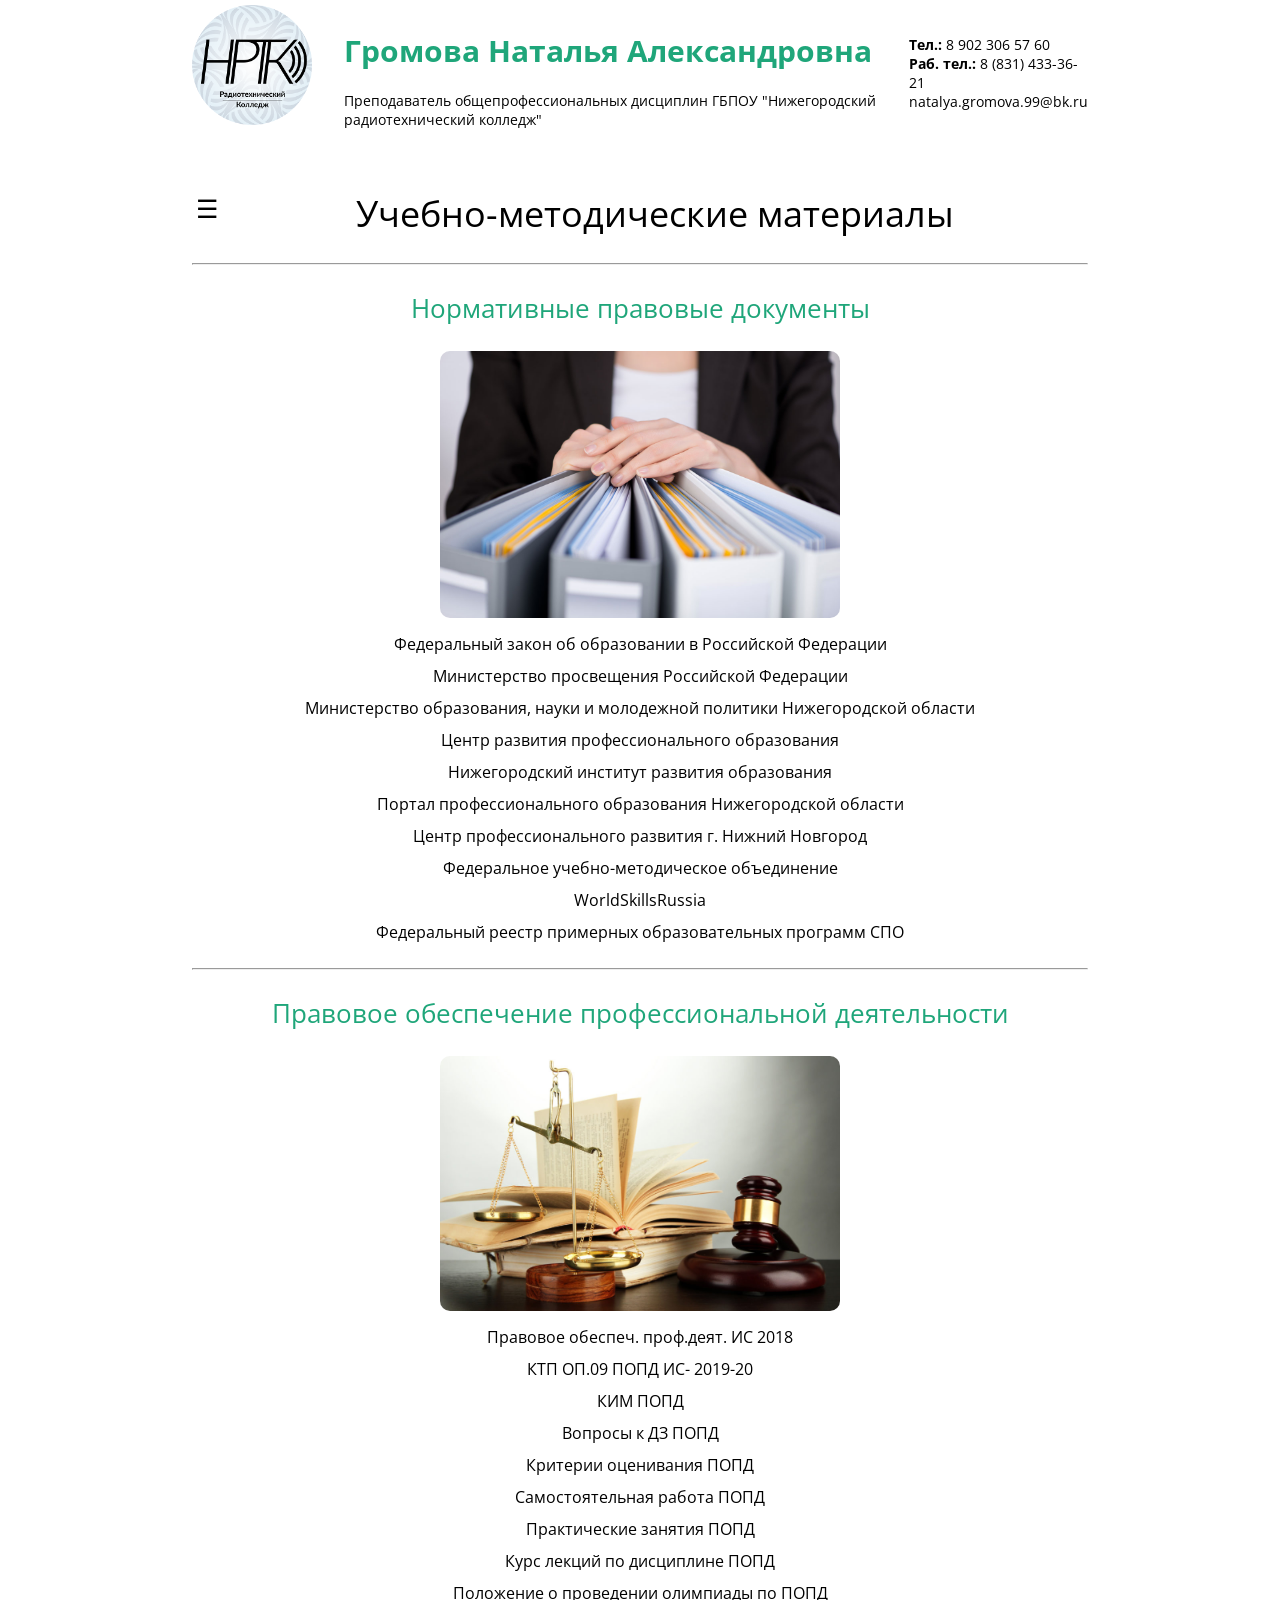
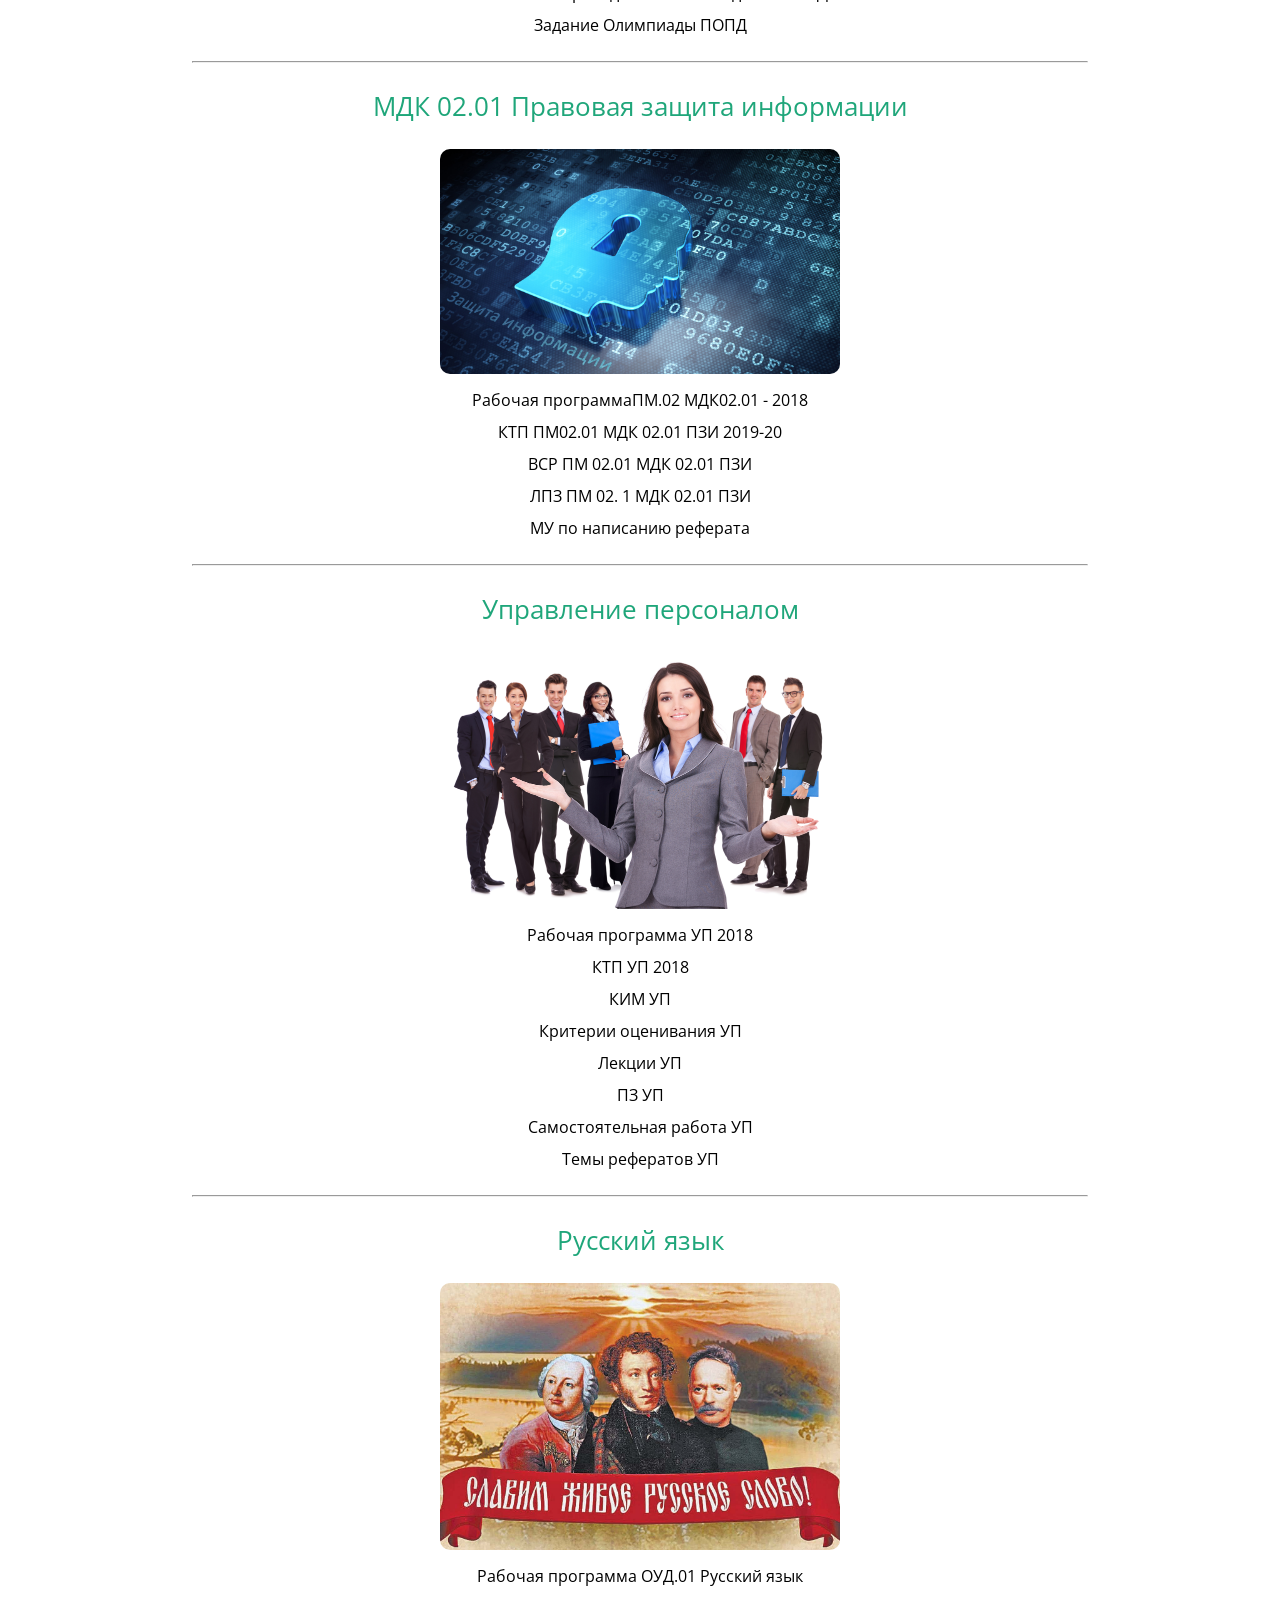
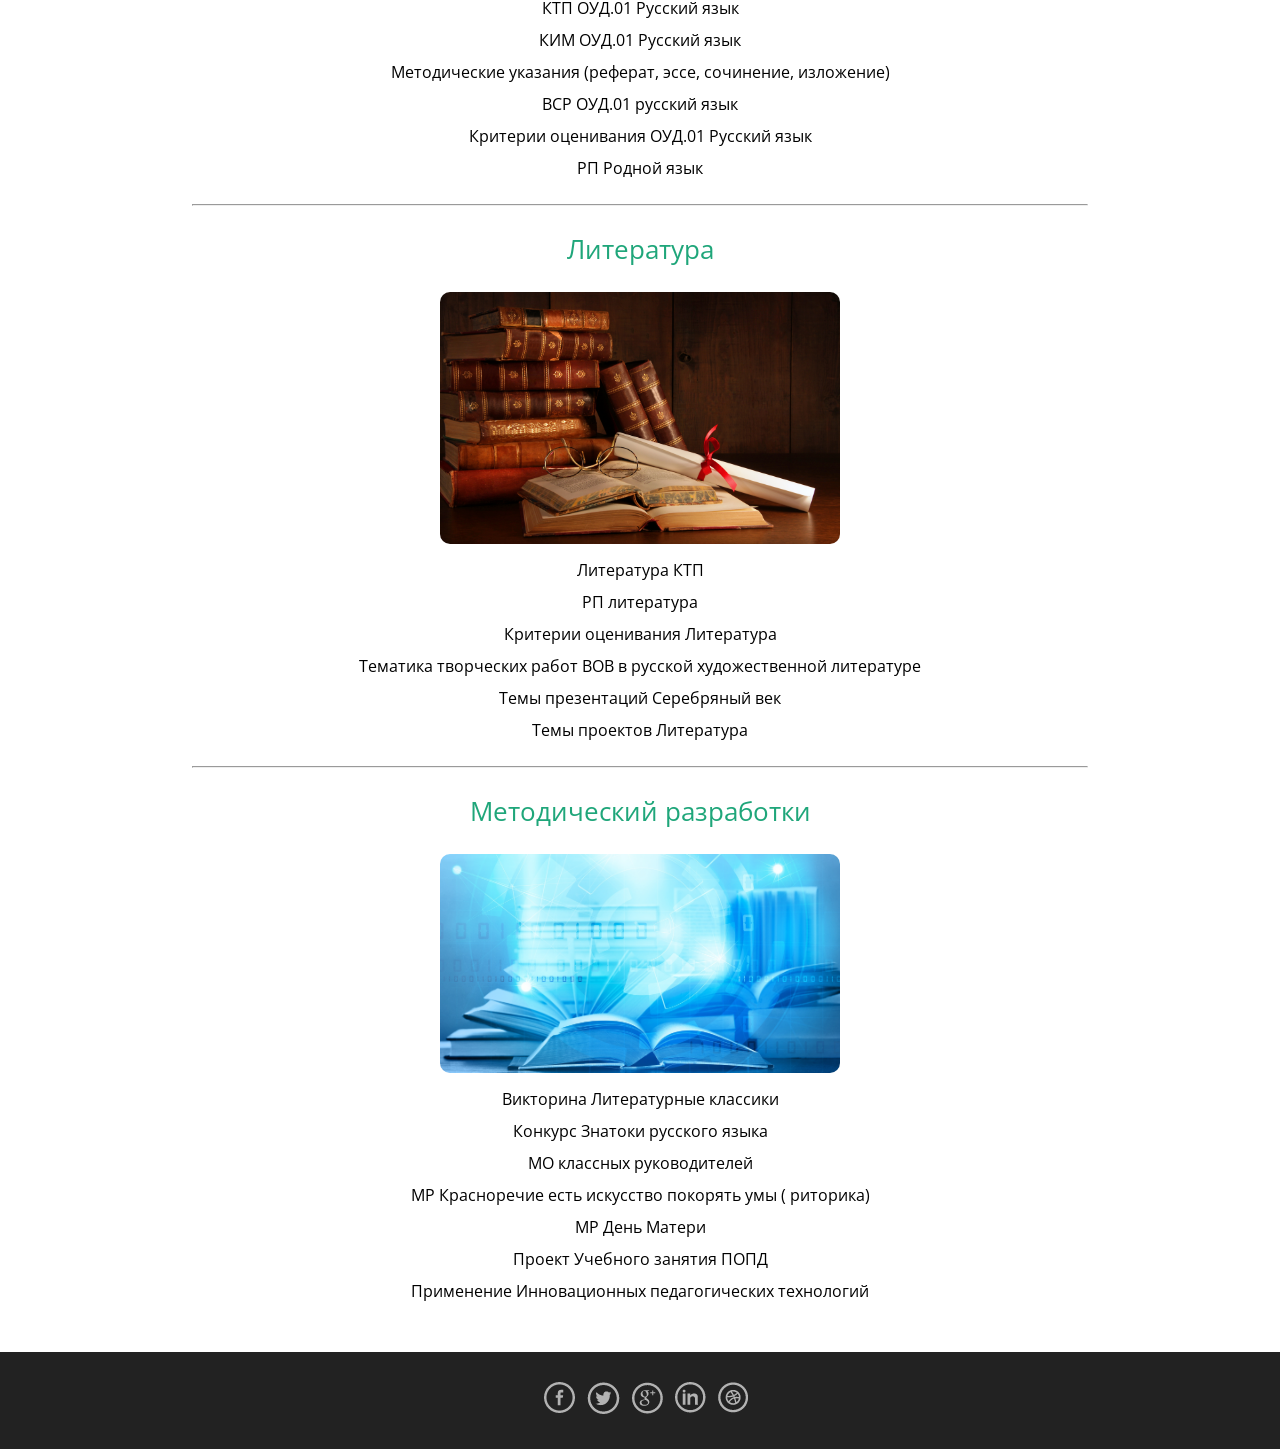
<file: index2.html>
<!DOCTYPE html>
<html>
<head>
	<meta charset="utf-8">
	<meta http-equiv="X-UA-Compatible" content="IE=edge">
    <meta name="viewport" content="width=device-width, initial-scale=1">
	<link rel="stylesheet" type="text/css" href="css/style2.css">
	<title>Громова Наталья Александровна</title>
	<link rel="icon" href="img/favicon.png">
	<link href="https://fonts.googleapis.com/css?family=Open+Sans&display=swap" rel="stylesheet">
</head>
<body>
	<header>
		<div class="logo">
			<a href="https://nntc.nnov.ru/"><img src="img/logo.png"></a>
		</div>
		<div class="person">
			<p class="name">Громова Наталья Александровна</p>
			<p class="name_info">Преподаватель общепрофессиональных дисциплин
			ГБПОУ "Нижегородский радиотехнический колледж"</p>
		</div>
		<div class="contacts">
			<p><span>Тел.:</span> 8 902 306 57 60</p>
			<p><span>Раб. тел.:</span> 8 (831) 433-36-21</p>
			<p>natalya.gromova.99@bk.ru</p>
		</div>
	</header>

	<nav>
		<div class="topnav" id="myTopnav" align="center">
			<a href="index.html">Главная</a>
			<a href="index2.html">Учебно-методические материалы</a>
			<a href="index3.html">Предметно-цикловая комиссия</a>
			<a href="index4.html">Грамоты и достижения</a>
			<a href="index5.html">Повышение квалификации</a>
			<a href="index6.html">Воспитательная работа</a>
			<a href="index7.html">Задать вопрос</a>
			<a href="#" id="menu" class="icon">&#9776;</a>
		</div>
	</nav>

	<div class="documents">
		<h1>Учебно-методические материалы</h1>
		<hr class="hr">
		<h2>Нормативные правовые документы</h2>
		<div class="img"><img src="img/books.jpg"></div>
		<div class="container">
			<a href="https://minobr.government-nnov.ru/?id=16150" target="_blank">Федеральный закон об образовании в Российской Федерации</a>
			<a href="https://edu.gov.ru/" target="_blank">Министерство просвещения Российской Федерации</a>
			<a href="https://minobr.government-nnov.ru/" target="_blank">Министерство образования, науки и молодежной политики Нижегородской области</a>
			<a href="https://www.crpo-mpu.com/" target="_blank">Центр развития профессионального образования</a>
			<a href="http://www.niro.nnov.ru/" target="_blank">Нижегородский институт развития образования</a>
			<a href="http://xn----7sbacgtlk8bdabdz.xn--p1ai/" target="_blank">Портал профессионального образования Нижегородской области</a>
			<a href="http://profes-nn.ru/" target="_blank">Центр профессионального развития г. Нижний Новгород</a>
			<a href="http://webcache.googleusercontent.com/search?q=cache:https://mck-ktits.ru/uchebnyy-centr107" target="_blank">Федеральное учебно-методическое объединение</a>
			<a href="https://worldskills.ru/" target="_blank">WorldSkillsRussia</a>
			<a href="http://reestrspo.ru/" target="_blank">Федеральный реестр примерных образовательных программ СПО</a>
		</div><hr>

		<h2>Правовое обеспечение профессиональной деятельности</h2>
		<div class="img"><img src="img/4.jpg"></div>
		<div class="container">
			<a href="resourses/Правовое обеспеч. проф.деят. ИС 2018.pdf" target="_blank">Правовое обеспеч. проф.деят. ИС 2018</a>
			<a href="resourses/КТП ОП.09 ПОПД ИС- 2019-20.pdf" target="_blank">КТП ОП.09 ПОПД ИС- 2019-20</a>
			<a href="resourses/КИМ ПОПД.pdf" target="_blank">КИМ ПОПД</a>
			<a href="resourses/Вопросы к ДЗ ПОПД.pdf" target="_blank">Вопросы к ДЗ ПОПД</a>
			<a href="resourses/Критерии оценивания ПОПД.pdf" target="_blank">Критерии оценивания ПОПД</a>
			<a href="resourses/Самостоятельная работа ПОПД.pdf" target="_blank">Самостоятельная работа ПОПД</a>
			<a href="resourses/Практические занятия ПОПД.pdf" target="_blank">Практические занятия ПОПД</a>
			<a href="resourses/Курс лекций по дисциплине ПОПД.pdf" target="_blank">Курс лекций по дисциплине ПОПД</a>
			<a href="resourses/Положение о проведении олимпиады по ПОПД.pdf" target="_blank">Положение о проведении олимпиады по ПОПД</a>
			<a href="resourses/Задание Олимпиады ПОПД.pdf" target="_blank">Задание Олимпиады ПОПД</a>
		</div><hr>

		<h2>МДК 02.01 Правовая защита информации</h2>
		<div class="img"><img src="img/5.jpg"></div>
		<div class="container3">
			<a href="resourses/Рабочая программаПМ.02 МДК02.01 - 2018.pdf" target="_blank">Рабочая программаПМ.02 МДК02.01 - 2018</a>
			<a href="resourses/КТП ПМ02.01 МДК 02.01 ПЗИ 2019-20.pdf" target="_blank">КТП ПМ02.01 МДК 02.01 ПЗИ 2019-20</a>
			<a href="resourses/ВСР ПМ 02.01 МДК 02.01 ПЗИ.pdf" target="_blank">ВСР ПМ 02.01 МДК 02.01 ПЗИ</a>
			<a href="resourses/ЛПЗ ПМ 02. 1 МДК 02.01 ПЗИ.pdf" target="_blank">ЛПЗ ПМ 02. 1 МДК 02.01 ПЗИ</a>
			<a href="resourses/МУ по написанию реферата.pdf" target="_blank">МУ по написанию реферата</a>
		</div><hr>

		<h2>Управление персоналом</h2>
		<div class="img"><img src="img/6.jpg"></div>
		<div class="container4">
			<a href="resourses/Рабочая программа УП 2018.pdf" target="_blank">Рабочая программа УП 2018</a>
			<a href="resourses/КТП УП 2018.pdf" target="_blank">КТП УП 2018</a>
			<a href="resourses/КИМ  УП.pdf" target="_blank">КИМ  УП</a>
			<a href="resourses/Критерии оценивания УП.pdf" target="_blank">Критерии оценивания УП</a>
			<a href="resourses/Лекции  УП.pdf" target="_blank">Лекции  УП</a>
			<a href="resourses/ПЗ УП.pdf" target="_blank">ПЗ УП</a>
			<a href="resourses/Самостоятельная работа УП.pdf" target="_blank">Самостоятельная работа УП</a>
			<a href="resourses/Темы рефератов УП.pdf" target="_blank">Темы рефератов УП</a>
		</div><hr>

		<h2>Русский язык</h2>
		<div class="img"><img src="img/7.jpg"></div>
		<div class="container3">
			<a href="resourses/Рабочая программа ОУД.01 Русский язык.pdf" target="_blank">Рабочая программа ОУД.01 Русский язык</a>
			<a href="resourses/КТП  ОУД.01 Русский язык.pdf" target="_blank">КТП  ОУД.01 Русский язык</a>
			<a href="resourses/КИМ ОУД.01 Русский язык.pdf" target="_blank">КИМ ОУД.01 Русский язык</a>
			<a href="resourses/Методические указания (реферат, эссе, сочинение, изложение).pdf" target="_blank">Методические указания (реферат, эссе, сочинение, изложение)</a>
			<a href="resourses/ВСР ОУД.01 русский язык.pdf" target="_blank">ВСР ОУД.01 русский язык</a>
			<a href="resourses/Критерии оценивания ОУД.01 Русский язык.pdf" target="_blank">Критерии оценивания ОУД.01 Русский язык</a>
			<a href="resourses/РП Родной язык.pdf" target="_blank">РП Родной язык</a>
		</div><hr>

		<h2>Литература</h2>
		<div class="img"><img src="img/8.jpg"></div>
		<div class="container3">
			<a href="resourses/Литература  КТП.pdf" target="_blank">Литература  КТП</a>
			<a href="resourses/РП литература.pdf" target="_blank">РП литература</a>
			<a href="resourses/Критерии оценивания Литература.pdf" target="_blank">Критерии оценивания Литература</a>
			<a href="resourses/Тематика творческих работ ВОВ в  русской художественной литературе.pdf" target="_blank">Тематика творческих работ ВОВ в русской художественной литературе</a>
			<a href="resourses/Темы презентаций Серебряный век.pdf" target="_blank">Темы презентаций Серебряный век</a>
			<a href="resourses/Темы проектов Литература.pdf" target="_blank">Темы проектов Литература</a>
		</div><hr>

		<h2>Методический разработки</h2>
		<div class="img"><img src="img/9.jpg"></div>
		<div class="container">
			<a href="resourses/Викторина Литературные классики.pdf" target="_blank">Викторина Литературные классики</a>
			<a href="resourses/Конкурс Знатоки русского языка.pdf" target="_blank">Конкурс Знатоки русского языка</a>
			<a href="resourses/МО классных руководителей.pdf" target="_blank">МО классных руководителей</a>
			<a href="resourses/МР Красноречие есть искусство покорять умы ( риторика).pdf" target="_blank">МР Красноречие есть искусство покорять умы ( риторика)</a>
			<a href="resourses/МР День Матери.pdf" target="_blank">МР День Матери</a>
			<a href="resourses/Проект Учебного занятия ПОПД.pdf" target="_blank">Проект Учебного занятия ПОПД</a>
			<a href="resourses/Применение Инновационных педагогических технологий.pdf" target="_blank">Применение Инновационных педагогических технологий</a>
		</div>
	</div>

	<footer>
		<div class="wrapper">
			<div class="social">
				<a href="https://www.facebook.com/"><img src="img/facebook.png"></a>
				<a href="https://twitter.com/"><img src="img/twitter.png"></a>
				<a href="https://myaccount.google.com/?pli=1"><img src="img/google.png"></a>
				<a href="https://www.linkedin.cn/"><img src="img/linkedin.png"></a>
				<a href="https://dribbble.com/"><img src="img/dribbble.png"></a>
			</div>
		</div>
	</footer>

	<script src="https://code.jquery.com/jquery-3.4.1.min.js"></script>
	<script type="text/javascript" src="js/script.js"></script>
</body>
</html>
</file>
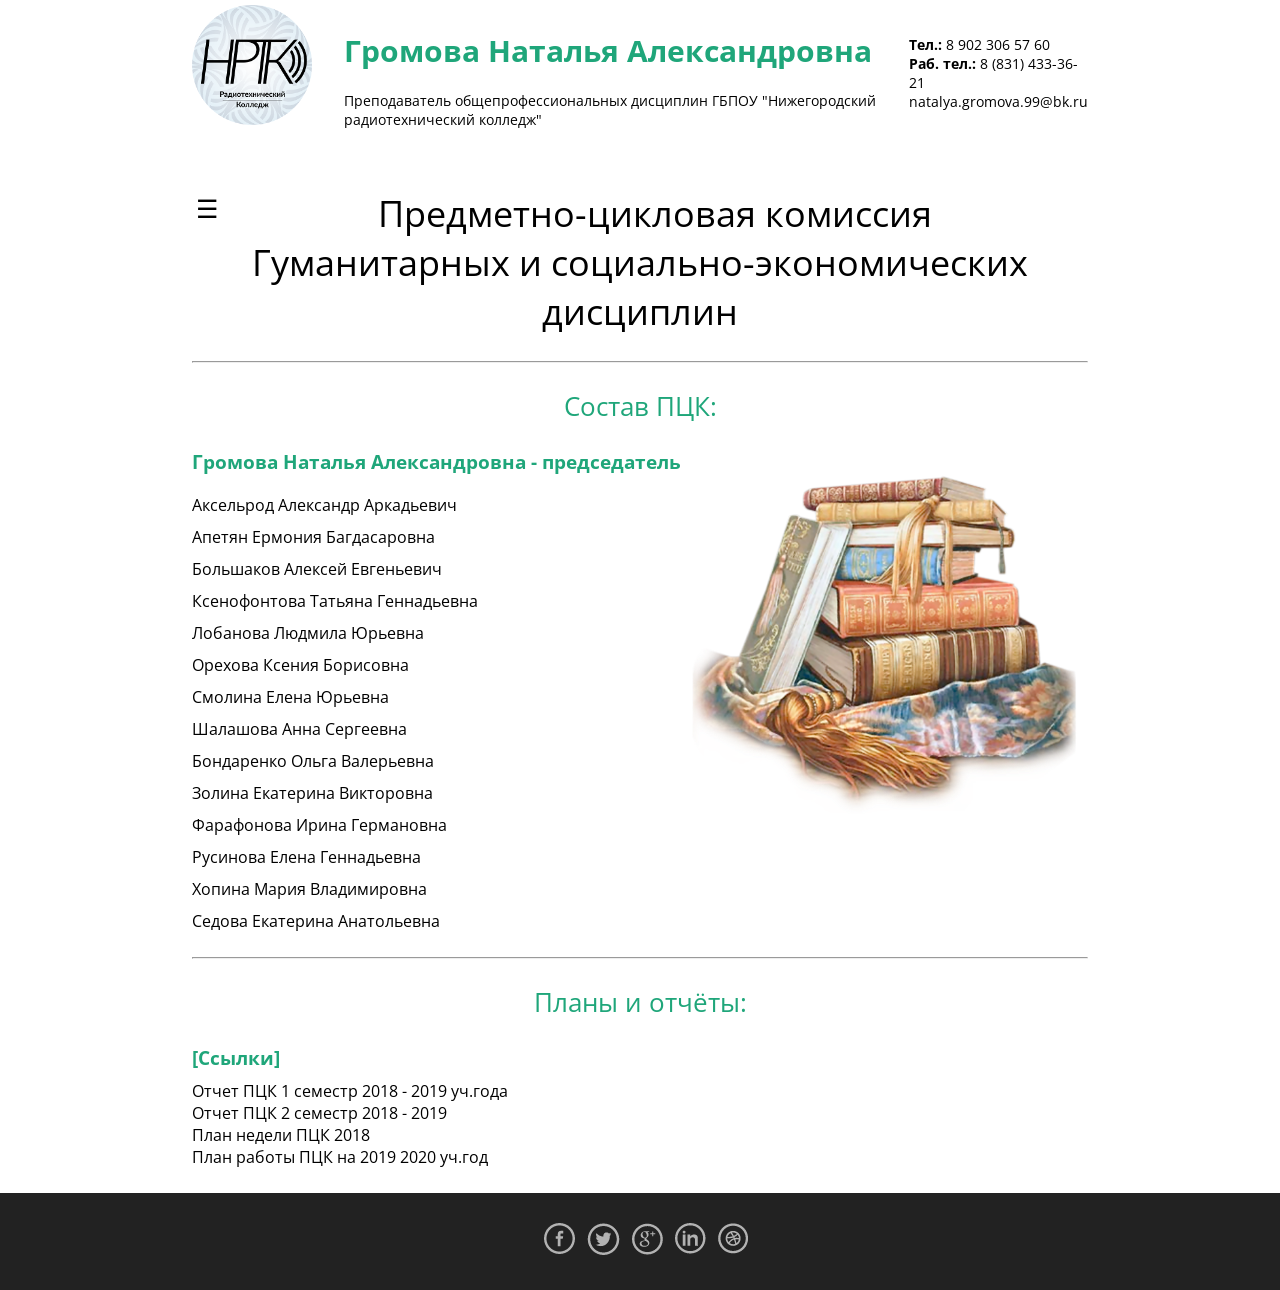
<file: index3.html>
<!DOCTYPE html>
<html>
<head>
	<meta charset="utf-8">
	<meta http-equiv="X-UA-Compatible" content="IE=edge">
    <meta name="viewport" content="width=device-width, initial-scale=1">
	<link rel="stylesheet" type="text/css" href="css/style3.css">
	<title>Громова Наталья Александровна</title>
	<link rel="icon" href="img/favicon.png">
	<link href="https://fonts.googleapis.com/css?family=Open+Sans&display=swap" rel="stylesheet">
</head>
<body>
	<header>
		<div class="logo">
			<a href="https://nntc.nnov.ru/"><img src="img/logo.png"></a>
		</div>
		<div class="person">
			<p class="name">Громова Наталья Александровна</p>
			<p class="name_info">Преподаватель общепрофессиональных дисциплин
			ГБПОУ "Нижегородский радиотехнический колледж"</p>
		</div>
		<div class="contacts">
			<p><span>Тел.:</span> 8 902 306 57 60</p>
			<p><span>Раб. тел.:</span> 8 (831) 433-36-21</p>
			<p>natalya.gromova.99@bk.ru</p>
		</div>
	</header>

	<nav>
		<div class="topnav" id="myTopnav" align="center">
			<a href="index.html">Главная</a>
			<a href="index2.html">Учебно-методические материалы</a>
			<a href="index3.html">Предметно-цикловая комиссия</a>
			<a href="index4.html">Грамоты и достижения</a>
			<a href="index5.html">Повышение квалификации</a>
			<a href="index6.html">Воспитательная работа</a>
			<a href="index7.html">Задать вопрос</a>
			<a href="#" id="menu" class="icon">&#9776;</a>
		</div>
	</nav>

	<div class="documents">
		<h1>Предметно-цикловая комиссия</h1>
		<h1>Гуманитарных и социально-экономических дисциплин</h1>
		<hr class="hr">
		<h2>Состав ПЦК:</h2>
		<div class="img"><img src="img/siences.png"></div>
		<div class="container">
			<h3>Громова Наталья Александровна - председатель</h3>
			<p>Аксельрод Александр Аркадьевич</p>
			<p>Апетян Ермония Багдасаровна</p>
			<p>Большаков Алексей Евгеньевич</p>
			<p>Ксенофонтова Татьяна Геннадьевна</p>
			<p>Лобанова Людмила Юрьевна</p>
			<p>Орехова Ксения Борисовна</p>
			<p>Смолина Елена Юрьевна</p>
			<p>Шалашова Анна Сергеевна</p>
			<p>Бондаренко Ольга Валерьевна</p>
			<p>Золина Екатерина Викторовна</p>
			<p>Фарафонова Ирина Германовна</p>
			<p>Русинова Елена Геннадьевна</p>
			<p>Хопина Мария Владимировна</p>
			<p>Седова Екатерина Анатольевна</p>
		</div>
		<hr>
		<h2>Планы и отчёты:</h2>
		<h3>[Ссылки]</h3>
		<div class="container2">
			<a href="resourses/Отчет ПЦК  1 семестр 2018 - 2019 уч.года.pdf" target="_blank" class="item">Отчет ПЦК  1 семестр 2018 - 2019 уч.года</a>	
			<a href="resourses/Отчет ПЦК  2 семестр 2018 - 2019.pdf" target="_blank" class="item">Отчет ПЦК  2 семестр 2018 - 2019</a>	
			<a href="resourses/План недели ПЦК 2018.pdf" target="_blank" class="item" >План недели ПЦК 2018</a>	
			<a href="resourses/План работы ПЦК на 2019 2020 уч.год.pdf" target="_blank" class="item">План работы ПЦК на 2019 2020 уч.год</a>
		</div>	
	</div>

	<footer>
		<div class="wrapper">
			<div class="social">
				<a href="https://www.facebook.com/"><img src="img/facebook.png"></a>
				<a href="https://twitter.com/"><img src="img/twitter.png"></a>
				<a href="https://myaccount.google.com/?pli=1"><img src="img/google.png"></a>
				<a href="https://www.linkedin.cn/"><img src="img/linkedin.png"></a>
				<a href="https://dribbble.com/"><img src="img/dribbble.png"></a>
			</div>
		</div>
	</footer>

	<script src="https://code.jquery.com/jquery-3.4.1.min.js"></script>
	<script type="text/javascript" src="js/script.js"></script>
</body>
</html>
</file>
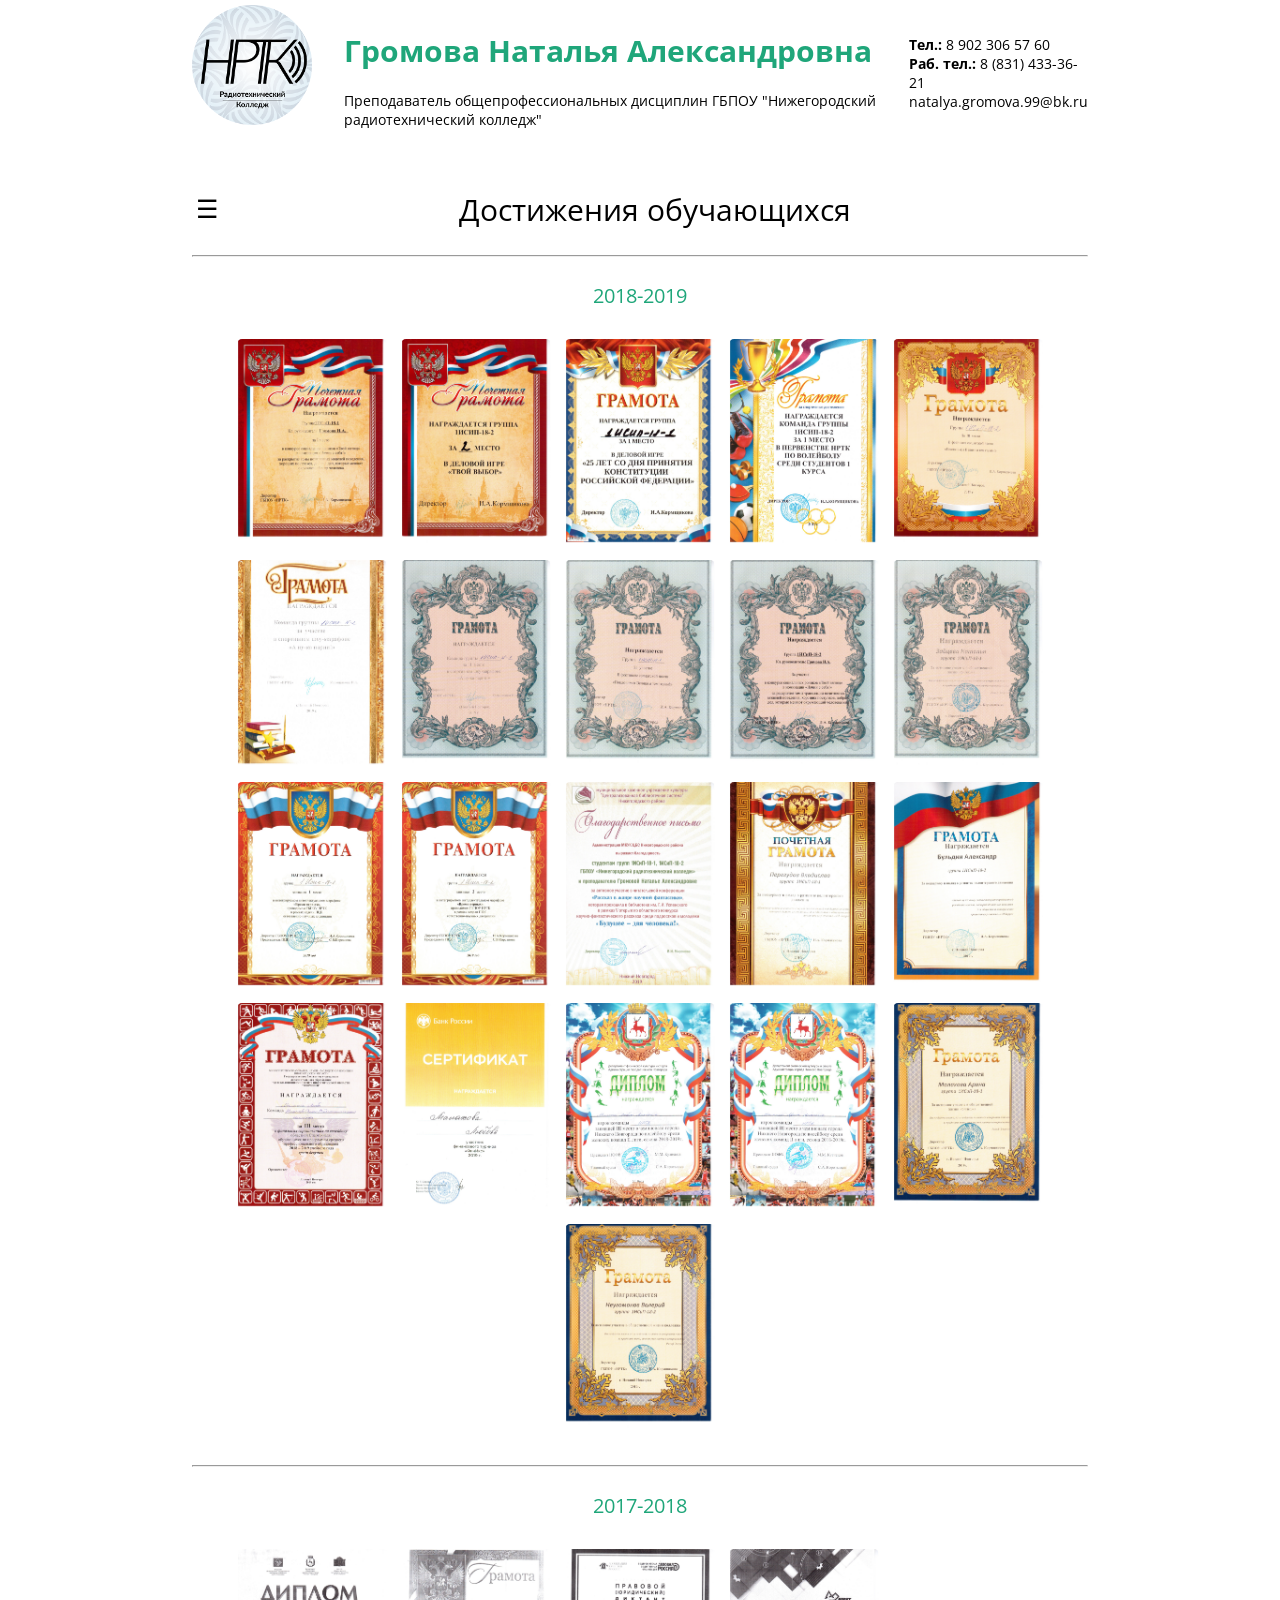
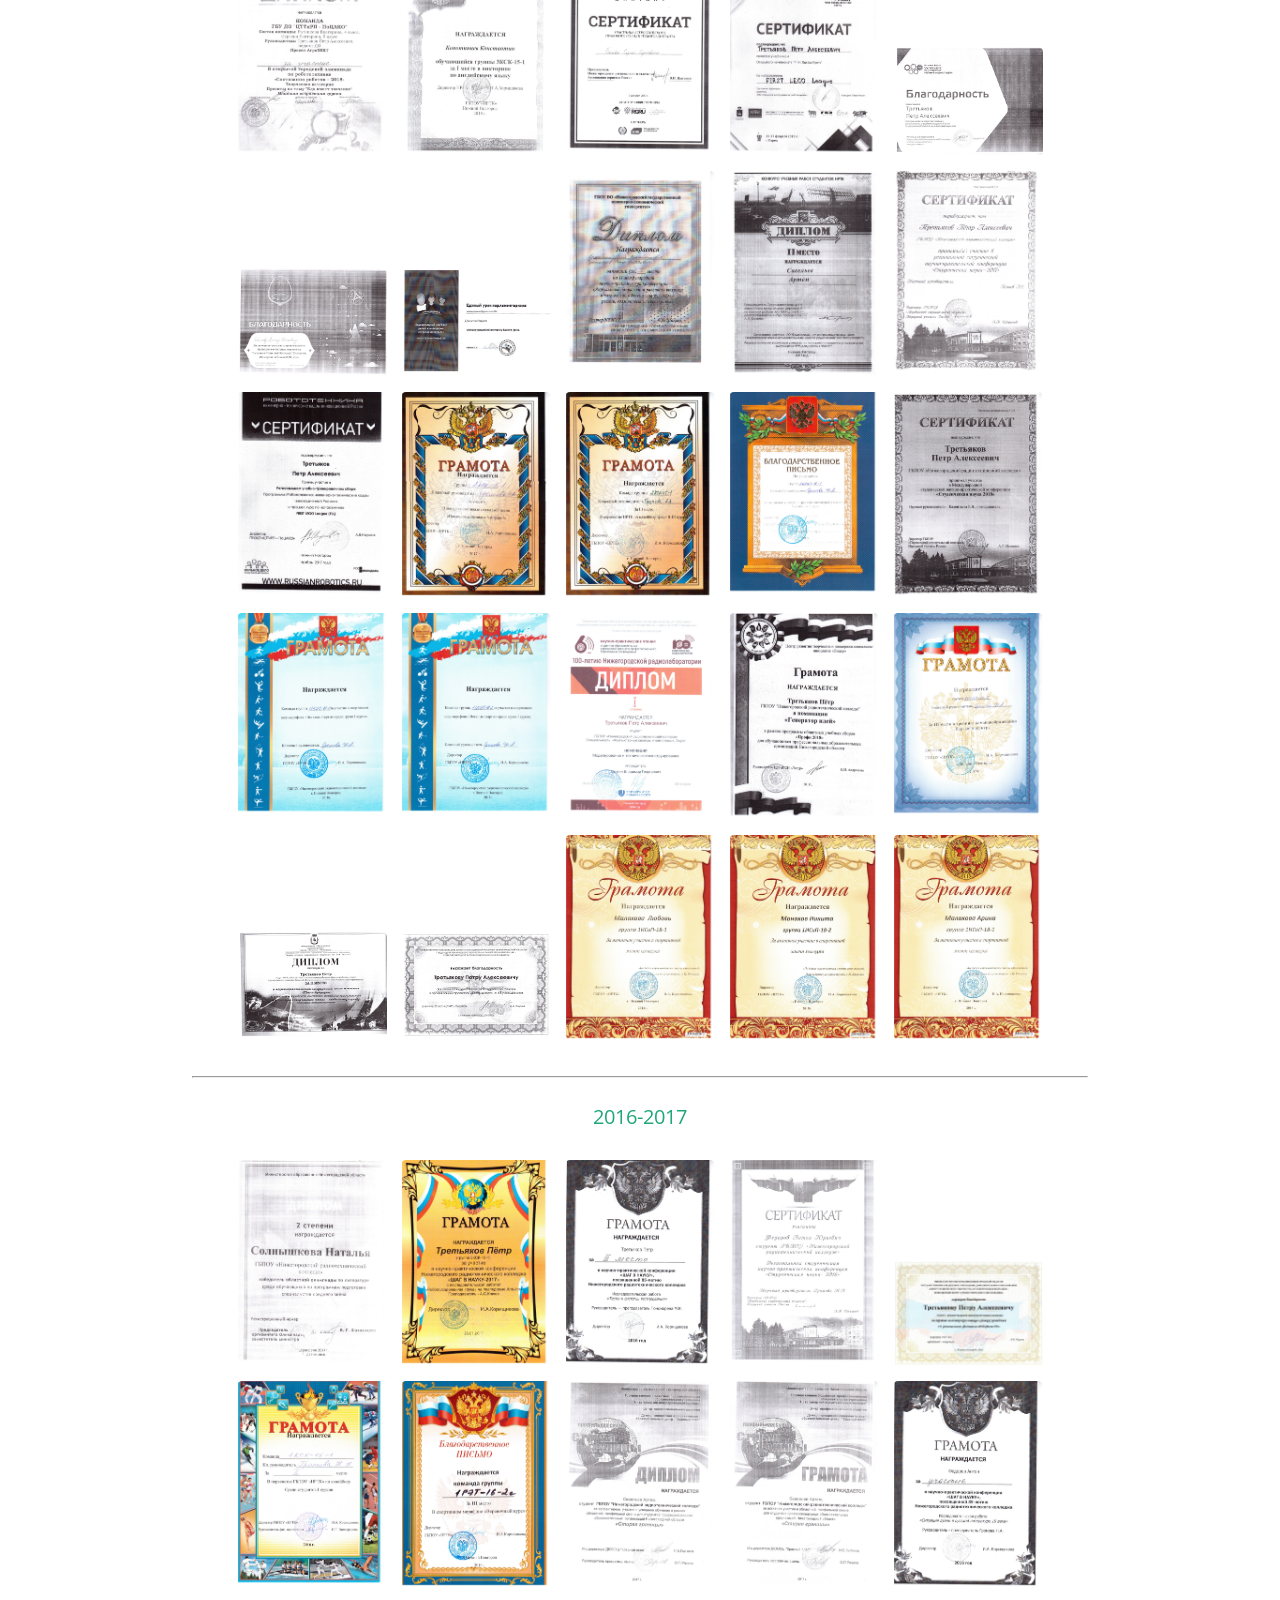
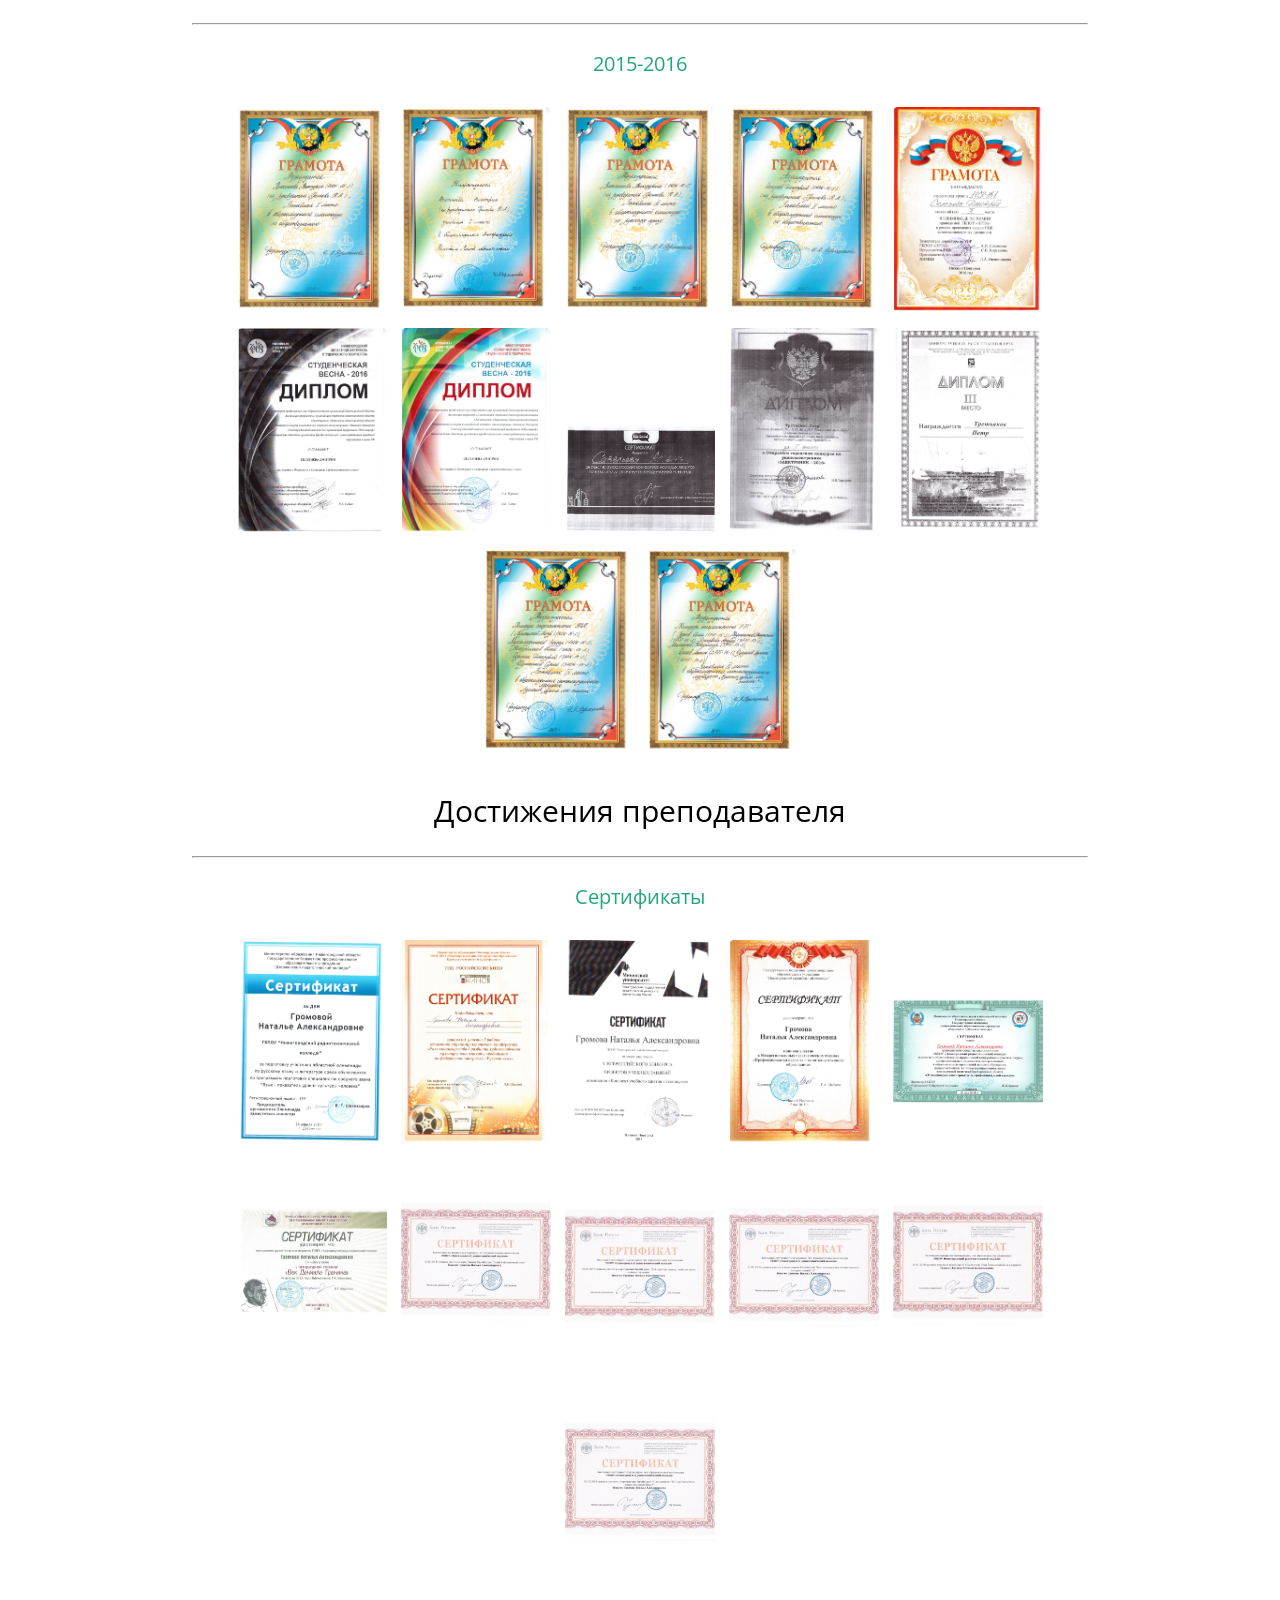
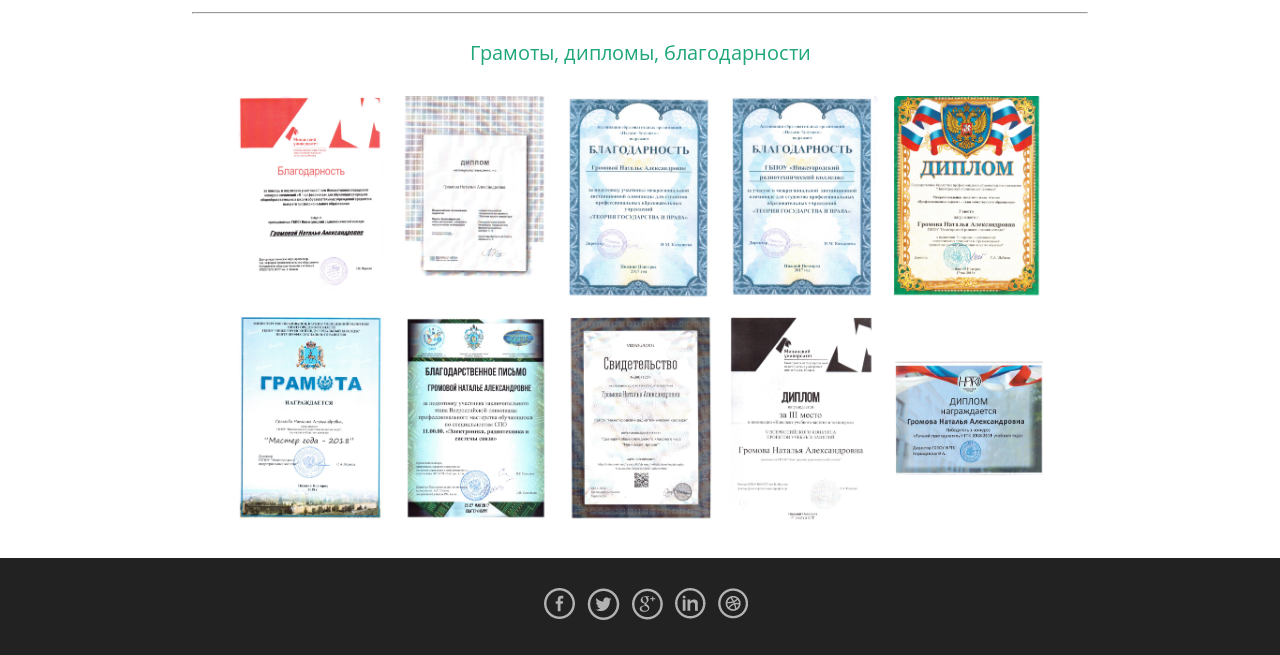
<file: index4.html>
<!DOCTYPE html>
<html>
<head>
	<meta charset="utf-8">
	<meta http-equiv="X-UA-Compatible" content="IE=edge">
    <meta name="viewport" content="width=device-width, initial-scale=1">
	<link rel="stylesheet" type="text/css" href="css/style4.css">
	<title>Громова Наталья Александровна</title>
	<link rel="icon" href="img/favicon.png">
	<link href="https://fonts.googleapis.com/css?family=Open+Sans&display=swap" rel="stylesheet">
</head>
<body>
	<header>
		<div class="logo">
			<a href="https://nntc.nnov.ru/"><img src="img/logo.png"></a>
		</div>
		<div class="person">
			<p class="name">Громова Наталья Александровна</p>
			<p class="name_info">Преподаватель общепрофессиональных дисциплин
			ГБПОУ "Нижегородский радиотехнический колледж"</p>
		</div>
		<div class="contacts">
			<p><span>Тел.:</span> 8 902 306 57 60</p>
			<p><span>Раб. тел.:</span> 8 (831) 433-36-21</p>
			<p>natalya.gromova.99@bk.ru</p>
		</div>
	</header>

	<nav>
		<div class="topnav" id="myTopnav" align="center">
			<a href="index.html">Главная</a>
			<a href="index2.html">Учебно-методические материалы</a>
			<a href="index3.html">Предметно-цикловая комиссия</a>
			<a href="index4.html">Грамоты и достижения</a>
			<a href="index5.html">Повышение квалификации</a>
			<a href="index6.html">Воспитательная работа</a>
			<a href="index7.html">Задать вопрос</a>
			<a href="#" id="menu" class="icon">&#9776;</a>
		</div>
	</nav>

	<div class="container_photo">
		<h1>Достижения обучающихся</h1>
		<hr>
		<div class="date">
			<h2>2018-2019</h2>
		</div>
		<div class="container">
			<a href="img/Грамоты учащихся/2018-2019_1.jpg" class="item"><img src="img/Грамоты учащихся/2018-2019_1.jpg"></a>
			<a href="img/Грамоты учащихся/2018-2019_2.jpg" class="item"><img src="img/Грамоты учащихся/2018-2019_2.jpg"></a>
			<a href="img/Грамоты учащихся/2018-2019_3.jpg" class="item"><img src="img/Грамоты учащихся/2018-2019_3.jpg"></a>
			<a href="img/Грамоты учащихся/2018-2019_4.jpg" class="item"><img src="img/Грамоты учащихся/2018-2019_4.jpg"></a>
			<a href="img/Грамоты учащихся/2018-2019_5.jpg" class="item"><img src="img/Грамоты учащихся/2018-2019_5.jpg"></a>
			<a href="img/Грамоты учащихся/2018-2019_6.jpg" class="item"><img src="img/Грамоты учащихся/2018-2019_6.jpg"></a>
			<a href="img/Грамоты учащихся/2018-2019_7.jpg" class="item"><img src="img/Грамоты учащихся/2018-2019_7.jpg"></a>
			<a href="img/Грамоты учащихся/2018-2019_8.jpg" class="item"><img src="img/Грамоты учащихся/2018-2019_8.jpg"></a>
			<a href="img/Грамоты учащихся/2018-2019_9.jpg" class="item"><img src="img/Грамоты учащихся/2018-2019_9.jpg"></a>
			<a href="img/Грамоты учащихся/2018-2019_10.jpg" class="item"><img src="img/Грамоты учащихся/2018-2019_10.jpg"></a>
			<a href="img/Грамоты учащихся/2018-2019_11.jpg" class="item"><img src="img/Грамоты учащихся/2018-2019_11.jpg"></a>
			<a href="img/Грамоты учащихся/2018-2019_12.jpg" class="item"><img src="img/Грамоты учащихся/2018-2019_12.jpg"></a>
			<a href="img/Грамоты учащихся/2018-2019_13.jpg" class="item"><img src="img/Грамоты учащихся/2018-2019_13.jpg"></a>
			<a href="img/Грамоты учащихся/2018-2019_14.jpg" class="item"><img src="img/Грамоты учащихся/2018-2019_14.jpg"></a>
			<a href="img/Грамоты учащихся/2018-2019_15.jpg" class="item"><img src="img/Грамоты учащихся/2018-2019_15.jpg"></a>
			<a href="img/Грамоты учащихся/2018-2019_16.jpg" class="item"><img src="img/Грамоты учащихся/2018-2019_16.jpg"></a>
			<a href="img/Грамоты учащихся/2018-2019_17.jpg" class="item"><img src="img/Грамоты учащихся/2018-2019_17.jpg"></a>
			<a href="img/Грамоты учащихся/2018-2019_18.jpg" class="item"><img src="img/Грамоты учащихся/2018-2019_18.jpg"></a>
			<a href="img/Грамоты учащихся/2018-2019_19.jpg" class="item"><img src="img/Грамоты учащихся/2018-2019_19.jpg"></a>
			<a href="img/Грамоты учащихся/2018-2019_20.jpg" class="item"><img src="img/Грамоты учащихся/2018-2019_20.jpg"></a>
			<a href="img/Грамоты учащихся/2018-2019_21.jpg" class="item"><img src="img/Грамоты учащихся/2018-2019_21.jpg"></a>
		</div>

		<hr>
		<div class="date">
			<h2>2017-2018</h2>
		</div>
		<div class="container">
			<a href="img/Грамоты учащихся/2017-2018_1.jpg" class="item"><img src="img/Грамоты учащихся/2017-2018_1.jpg"></a>
			<a href="img/Грамоты учащихся/2017-2018_2.jpg" class="item"><img src="img/Грамоты учащихся/2017-2018_2.jpg"></a>
			<a href="img/Грамоты учащихся/2017-2018_3.jpg" class="item"><img src="img/Грамоты учащихся/2017-2018_3.jpg"></a>
			<a href="img/Грамоты учащихся/2017-2018_4.jpg" class="item"><img src="img/Грамоты учащихся/2017-2018_4.jpg"></a>
			<a href="img/Грамоты учащихся/2017-2018_5.jpg" class="item"><img src="img/Грамоты учащихся/2017-2018_5.jpg"></a>
			<a href="img/Грамоты учащихся/2017-2018_6.jpg" class="item"><img src="img/Грамоты учащихся/2017-2018_6.jpg"></a>
			<a href="img/Грамоты учащихся/2017-2018_7.jpg" class="item"><img src="img/Грамоты учащихся/2017-2018_7.jpg"></a>
			<a href="img/Грамоты учащихся/2017-2018_8.jpg" class="item"><img src="img/Грамоты учащихся/2017-2018_8.jpg"></a>
			<a href="img/Грамоты учащихся/2017-2018_9.jpg" class="item"><img src="img/Грамоты учащихся/2017-2018_9.jpg"></a>
			<a href="img/Грамоты учащихся/2017-2018_10.jpg" class="item"><img src="img/Грамоты учащихся/2017-2018_10.jpg"></a>
			<a href="img/Грамоты учащихся/2017-2018_11.jpg" class="item"><img src="img/Грамоты учащихся/2017-2018_11.jpg"></a>
			<a href="img/Грамоты учащихся/2017-2018_12.jpg" class="item"><img src="img/Грамоты учащихся/2017-2018_12.jpg"></a>
			<a href="img/Грамоты учащихся/2017-2018_13.jpg" class="item"><img src="img/Грамоты учащихся/2017-2018_13.jpg"></a>
			<a href="img/Грамоты учащихся/2017-2018_14.jpg" class="item"><img src="img/Грамоты учащихся/2017-2018_14.jpg"></a>
			<a href="img/Грамоты учащихся/2017-2018_15.jpg" class="item"><img src="img/Грамоты учащихся/2017-2018_15.jpg"></a>
			<a href="img/Грамоты учащихся/2017-2018_16.jpg" class="item"><img src="img/Грамоты учащихся/2017-2018_16.jpg"></a>
			<a href="img/Грамоты учащихся/2017-2018_17.jpg" class="item"><img src="img/Грамоты учащихся/2017-2018_17.jpg"></a>
			<a href="img/Грамоты учащихся/2017-2018_18.jpg" class="item"><img src="img/Грамоты учащихся/2017-2018_18.jpg"></a>
			<a href="img/Грамоты учащихся/2017-2018_19.jpg" class="item"><img src="img/Грамоты учащихся/2017-2018_19.jpg"></a>
			<a href="img/Грамоты учащихся/2017-2018_20.jpg" class="item"><img src="img/Грамоты учащихся/2017-2018_20.jpg"></a>
			<a href="img/Грамоты учащихся/2017-2018_21.jpg" class="item"><img src="img/Грамоты учащихся/2017-2018_21.jpg"></a>
			<a href="img/Грамоты учащихся/2017-2018_22.jpg" class="item"><img src="img/Грамоты учащихся/2017-2018_22.jpg"></a>
			<a href="img/Грамоты учащихся/2017-2018_23.jpg" class="item"><img src="img/Грамоты учащихся/2017-2018_23.jpg"></a>
			<a href="img/Грамоты учащихся/2017-2018_24.jpg" class="item"><img src="img/Грамоты учащихся/2017-2018_24.jpg"></a>
			<a href="img/Грамоты учащихся/2017-2018_25.jpg" class="item"><img src="img/Грамоты учащихся/2017-2018_25.jpg"></a>
		</div>

		<hr>
		<div class="date">
			<h2>2016-2017</h2>
		</div>
		<div class="container">
			<a href="img/Грамоты учащихся/2016-2017_1.jpg" class="item"><img src="img/Грамоты учащихся/2016-2017_1.jpg"></a>
			<a href="img/Грамоты учащихся/2016-2017_2.jpg" class="item"><img src="img/Грамоты учащихся/2016-2017_2.jpg"></a>
			<a href="img/Грамоты учащихся/2016-2017_3.jpg" class="item"><img src="img/Грамоты учащихся/2016-2017_3.jpg"></a>
			<a href="img/Грамоты учащихся/2016-2017_4.jpg" class="item"><img src="img/Грамоты учащихся/2016-2017_4.jpg"></a>
			<a href="img/Грамоты учащихся/2016-2017_5.jpg" class="item"><img src="img/Грамоты учащихся/2016-2017_5.jpg"></a>
			<a href="img/Грамоты учащихся/2016-2017_6.jpg" class="item"><img src="img/Грамоты учащихся/2016-2017_6.jpg"></a>
			<a href="img/Грамоты учащихся/2016-2017_7.jpg" class="item"><img src="img/Грамоты учащихся/2016-2017_7.jpg"></a>
			<a href="img/Грамоты учащихся/2016-2017_8.jpg" class="item"><img src="img/Грамоты учащихся/2016-2017_8.jpg"></a>
			<a href="img/Грамоты учащихся/2016-2017_9.jpg" class="item"><img src="img/Грамоты учащихся/2016-2017_9.jpg"></a>
			<a href="img/Грамоты учащихся/2016-2017_10.jpg" class="item"><img src="img/Грамоты учащихся/2016-2017_10.jpg"></a>
		</div>

		<hr>
		<div class="date">
			<h2>2015-2016</h2>
		</div>
		<div class="container">
			<a href="img/Грамоты учащихся/2015-2016_1.jpg" class="item"><img src="img/Грамоты учащихся/2015-2016_1.jpg"></a>
			<a href="img/Грамоты учащихся/2015-2016_2.jpg" class="item"><img src="img/Грамоты учащихся/2015-2016_2.jpg"></a>
			<a href="img/Грамоты учащихся/2015-2016_3.jpg" class="item"><img src="img/Грамоты учащихся/2015-2016_3.jpg"></a>
			<a href="img/Грамоты учащихся/2015-2016_4.jpg" class="item"><img src="img/Грамоты учащихся/2015-2016_4.jpg"></a>
			<a href="img/Грамоты учащихся/2015-2016_5.jpg" class="item"><img src="img/Грамоты учащихся/2015-2016_5.jpg"></a>
			<a href="img/Грамоты учащихся/2015-2016_6.jpg" class="item"><img src="img/Грамоты учащихся/2015-2016_6.jpg"></a>
			<a href="img/Грамоты учащихся/2015-2016_7.jpg" class="item"><img src="img/Грамоты учащихся/2015-2016_7.jpg"></a>
			<a href="img/Грамоты учащихся/2015-2016_8.jpg" class="item"><img src="img/Грамоты учащихся/2015-2016_8.jpg"></a>
			<a href="img/Грамоты учащихся/2015-2016_9.jpg" class="item"><img src="img/Грамоты учащихся/2015-2016_9.jpg"></a>
			<a href="img/Грамоты учащихся/2015-2016_10.jpg" class="item"><img src="img/Грамоты учащихся/2015-2016_10.jpg"></a>
			<a href="img/Грамоты учащихся/2015-2016_11.jpg" class="item"><img src="img/Грамоты учащихся/2015-2016_11.jpg"></a>
			<a href="img/Грамоты учащихся/2015-2016_12.jpg" class="item"><img src="img/Грамоты учащихся/2015-2016_12.jpg"></a>
		</div>

		<h1>Достижения преподавателя</h1>
		<hr>
		<div class="container">
			<h2 class="info">Сертификаты</h2>
			<a href="img/Грамоты преподавателя/1.jpg" class="item"><img src="img/Грамоты преподавателя/1.jpg"></a>
			<a href="img/Грамоты преподавателя/2.jpg" class="item"><img src="img/Грамоты преподавателя/2.jpg"></a>
			<a href="img/Грамоты преподавателя/3.jpg" class="item"><img src="img/Грамоты преподавателя/3.jpg"></a>
			<a href="img/Грамоты преподавателя/14.jpg" class="item"><img src="img/Грамоты преподавателя/14.jpg"></a>
			<a href="img/Грамоты преподавателя/4.jpg" class="item"><img src="img/Грамоты преподавателя/4.jpg"></a>
			<a href="img/Грамоты преподавателя/21.jpg" class="item"><img src="img/Грамоты преподавателя/21.jpg"></a>
			<a href="img/Грамоты преподавателя/16.jpg" class="item"><img src="img/Грамоты преподавателя/16.jpg"></a>
			<a href="img/Грамоты преподавателя/17.jpg" class="item"><img src="img/Грамоты преподавателя/17.jpg"></a>
			<a href="img/Грамоты преподавателя/18.jpg" class="item"><img src="img/Грамоты преподавателя/18.jpg"></a>
			<a href="img/Грамоты преподавателя/19.jpg" class="item"><img src="img/Грамоты преподавателя/19.jpg"></a>
			<a href="img/Грамоты преподавателя/15.jpg" class="item"><img src="img/Грамоты преподавателя/15.jpg"></a>
			<hr>
			<h2 class="info">Грамоты, дипломы, благодарности</h2>
			<a href="img/Грамоты преподавателя/5.jpg" class="item"><img src="img/Грамоты преподавателя/5.jpg"></a>
			<a href="img/Грамоты преподавателя/6.jpg" class="item"><img src="img/Грамоты преподавателя/6.jpg"></a>
			<a href="img/Грамоты преподавателя/7.jpg" class="item"><img src="img/Грамоты преподавателя/7.jpg"></a>
			<a href="img/Грамоты преподавателя/8.jpg" class="item"><img src="img/Грамоты преподавателя/8.jpg"></a>
			<a href="img/Грамоты преподавателя/9.jpg" class="item"><img src="img/Грамоты преподавателя/9.jpg"></a>
			<a href="img/Грамоты преподавателя/10.jpg" class="item"><img src="img/Грамоты преподавателя/10.jpg"></a>
			<a href="img/Грамоты преподавателя/11.jpg" class="item"><img src="img/Грамоты преподавателя/11.jpg"></a>
			<a href="img/Грамоты преподавателя/12.jpg" class="item"><img src="img/Грамоты преподавателя/12.jpg"></a>
			<a href="img/Грамоты преподавателя/13.jpg" class="item"><img src="img/Грамоты преподавателя/13.jpg"></a>
			<a href="img/Грамоты преподавателя/20.jpg" class="item"><img src="img/Грамоты преподавателя/20.jpg"></a>
		</div>
	</div>

	<footer>
		<div class="wrapper">
			<div class="social">
				<a href="https://www.facebook.com/"><img src="img/facebook.png"></a>
				<a href="https://twitter.com/"><img src="img/twitter.png"></a>
				<a href="https://myaccount.google.com/?pli=1"><img src="img/google.png"></a>
				<a href="https://www.linkedin.cn/"><img src="img/linkedin.png"></a>
				<a href="https://dribbble.com/"><img src="img/dribbble.png"></a>
			</div>
		</div>
	</footer>

	<script src="https://code.jquery.com/jquery-3.4.1.min.js"></script>
	<script type="text/javascript" src="js/script.js"></script>
</body>
</html>
</file>
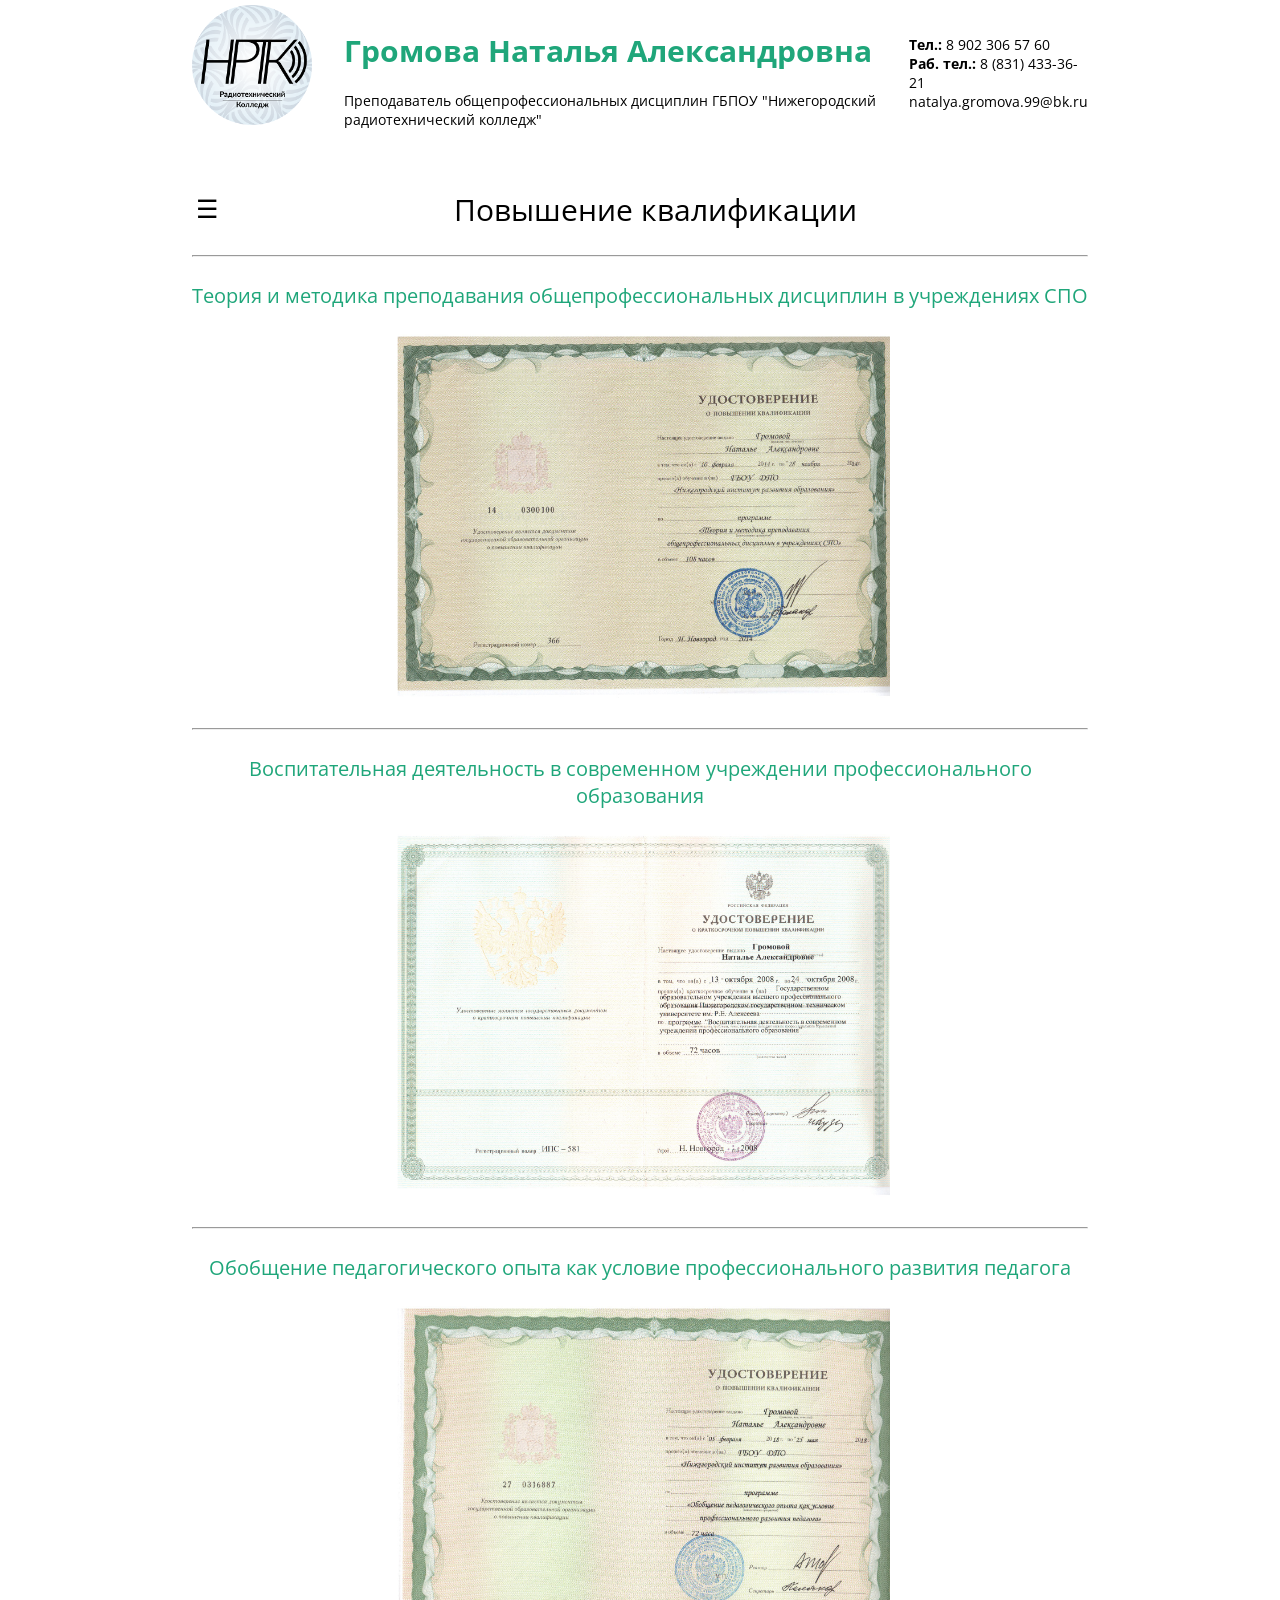
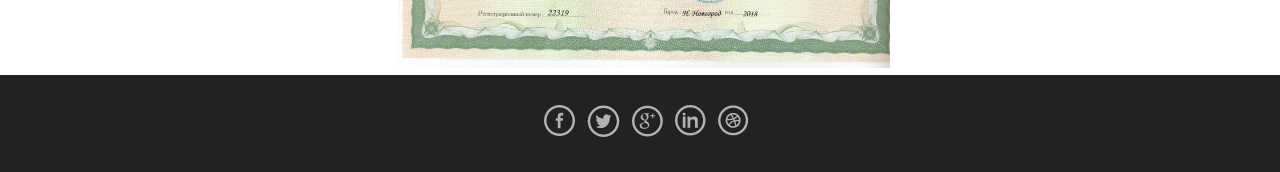
<file: index5.html>
<!DOCTYPE html>
<html>
<head>
	<meta charset="utf-8">
	<meta http-equiv="X-UA-Compatible" content="IE=edge">
    <meta name="viewport" content="width=device-width, initial-scale=1">
	<link rel="stylesheet" type="text/css" href="css/style5.css">
	<title>Громова Наталья Александровна</title>
	<link rel="icon" href="img/favicon.png">
	<link href="https://fonts.googleapis.com/css?family=Open+Sans&display=swap" rel="stylesheet">
</head>
<body>
	<header>
		<div class="logo">
			<a href="https://nntc.nnov.ru/"><img src="img/logo.png"></a>
		</div>
		<div class="person">
			<p class="name">Громова Наталья Александровна</p>
			<p class="name_info">Преподаватель общепрофессиональных дисциплин
			ГБПОУ "Нижегородский радиотехнический колледж"</p>
		</div>
		<div class="contacts">
			<p><span>Тел.:</span> 8 902 306 57 60</p>
			<p><span>Раб. тел.:</span> 8 (831) 433-36-21</p>
			<p>natalya.gromova.99@bk.ru</p>
		</div>
	</header>

	<nav>
		<div class="topnav" id="myTopnav" align="center">
			<a href="index.html">Главная</a>
			<a href="index2.html">Учебно-методические материалы</a>
			<a href="index3.html">Предметно-цикловая комиссия</a>
			<a href="index4.html">Грамоты и достижения</a>
			<a href="index5.html">Повышение квалификации</a>
			<a href="index6.html">Воспитательная работа</a>
			<a href="index7.html">Задать вопрос</a>
			<a href="#" id="menu" class="icon">&#9776;</a>
		</div>
	</nav>

	<div class="qualification">
		<h1>Повышение квалификации</h1>
		<hr>
		<div class="container">
			<h2 class="info">Теория и методика преподавания общепрофессиональных дисциплин в учреждениях СПО</h2>
			<img src="img/Грамоты преподавателя/q1.jpg">
		</div>

		<hr>
		<div class="container">
			<h2 class="info">Воспитательная деятельность в современном учреждении профессионального образования</h2>
			<img src="img/Грамоты преподавателя/q2.jpg">
		</div>

		<hr>
		<div class="container">
			<h2 class="info">Обобщение педагогического опыта как условие профессионального развития педагога</h2>
			<img src="img/Грамоты преподавателя/q3.jpg">
		</div>
	</div>

	<footer>
		<div class="wrapper">
			<div class="social">
				<a href="https://www.facebook.com/"><img src="img/facebook.png"></a>
				<a href="https://twitter.com/"><img src="img/twitter.png"></a>
				<a href="https://myaccount.google.com/?pli=1"><img src="img/google.png"></a>
				<a href="https://www.linkedin.cn/"><img src="img/linkedin.png"></a>
				<a href="https://dribbble.com/"><img src="img/dribbble.png"></a>
			</div>
		</div>
	</footer>

	<script src="https://code.jquery.com/jquery-3.4.1.min.js"></script>
	<script type="text/javascript" src="js/script.js"></script>
</body>
</html>
</file>
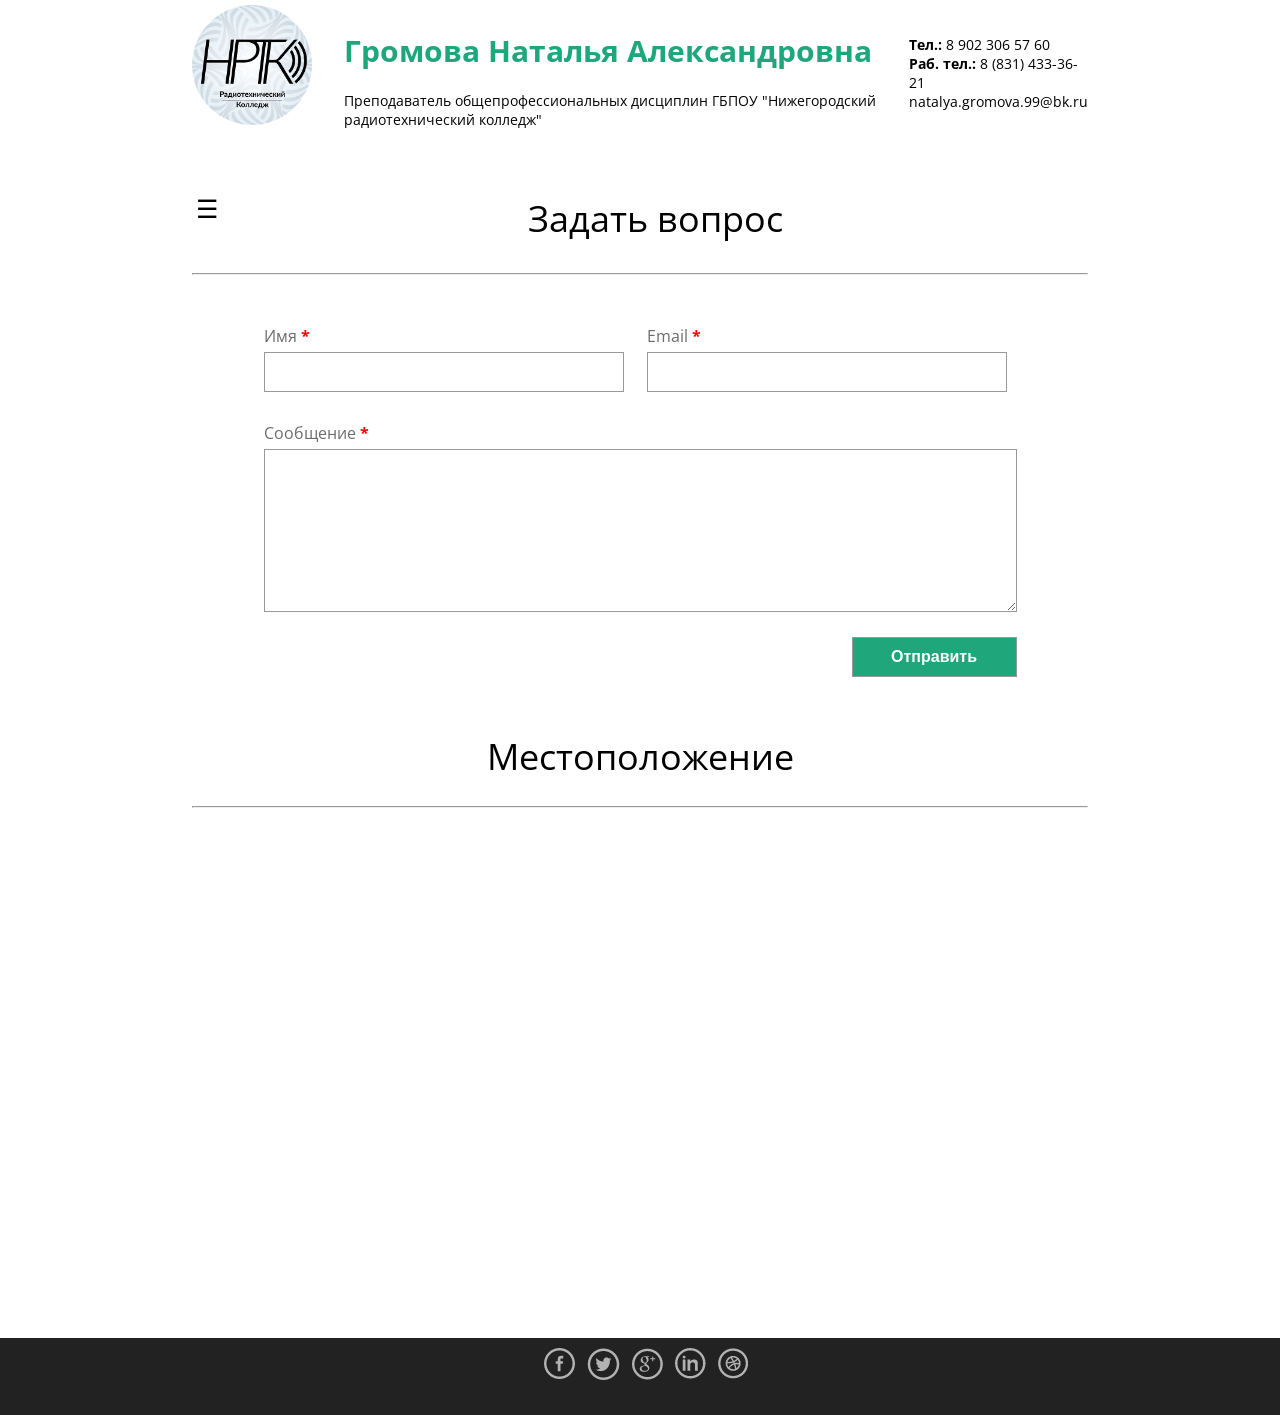
<file: index7.html>
<!DOCTYPE html>
<html>
<head>
	<meta charset="utf-8">
	<meta http-equiv="X-UA-Compatible" content="IE=edge">
    <meta name="viewport" content="width=device-width, initial-scale=1">
	<link rel="stylesheet" type="text/css" href="css/style7.css">
	<title>Громова Наталья Александровна</title>
	<link rel="icon" href="img/favicon.png">
	<link href="https://fonts.googleapis.com/css?family=Open+Sans&display=swap" rel="stylesheet">
</head>
<body>
	<header>
		<div class="logo">
			<a href="https://nntc.nnov.ru/"><img src="img/logo.png"></a>
		</div>
		<div class="person">
			<p class="name">Громова Наталья Александровна</p>
			<p class="name_info">Преподаватель общепрофессиональных дисциплин
			ГБПОУ "Нижегородский радиотехнический колледж"</p>
		</div>
		<div class="contacts">
			<p><span>Тел.:</span> 8 902 306 57 60</p>
			<p><span>Раб. тел.:</span> 8 (831) 433-36-21</p>
			<p>natalya.gromova.99@bk.ru</p>
		</div>
	</header>

	<nav>
		<div class="topnav" id="myTopnav" align="center">
			<a href="index.html">Главная</a>
			<a href="index2.html">Учебно-методические материалы</a>
			<a href="index3.html">Предметно-цикловая комиссия</a>
			<a href="index4.html">Грамоты и достижения</a>
			<a href="index5.html">Повышение квалификации</a>
			<a href="index6.html">Воспитательная работа</a>
			<a href="index7.html">Задать вопрос</a>
			<a href="#" id="menu" class="icon">&#9776;</a>
		</div>
	</nav>

	<div class="contact_form" id="contact_form">
			<div class="wrapper">
				<h1>Задать вопрос</h1>
				<hr>
				<div class="contact_wrapper">
					<form action="#" name="newform" method="post">
						<div class="form_inputs" align="center">
							<p class="form_name">Имя <span class="red">*</span><br>
							<input type="text"></p>
							<p class="form_name">Email <span class="red">*</span><br>
							<input type="text"></p>
						</div>
						<div class="form_textarea" align="center">
							<p class="form_name">Сообщение <span class="red">*</span></p>
							<textarea name="text">
							</textarea></div>
						<div class="button_block">
							<a href="https://e.mail.ru/compose/"><input type="sumbit" value="Отправить"></a>
						</div>
					</form>
				</div>
			</div>
		</div>
	<div class="about_map">
		<h1>Местоположение</h1>
		<hr class="hr">
		<iframe class ="map" src="https://www.google.com/maps/embed?pb=!1m18!1m12!1m3!1d1106.7909382105895!2d43.988078619410146!3d56.30253019339942!2m3!1f0!2f0!3f0!3m2!1i1024!2i768!4f13.1!3m3!1m2!1s0x4151d5a6829590dd%3A0xc2a12b5bd03cefe4!2z0KHRgtGD0LTQtdC90YfQtdGB0LrQsNGPINGD0LsuLCA2LCDQndC40LbQvdC40Lkg0J3QvtCy0LPQvtGA0L7QtCwg0J3QuNC20LXQs9C-0YDQvtC00YHQutCw0Y8g0L7QsdC7LiwgNjAzMDIy!5e0!3m2!1sru!2sru!4v1573150029227!5m2!1sru!2sru"></iframe>
	</div>

	<footer>
		<div class="wrapper">
			<div class="social">
				<a href="https://www.facebook.com/"><img src="img/facebook.png"></a>
				<a href="https://twitter.com/"><img src="img/twitter.png"></a>
				<a href="https://myaccount.google.com/?pli=1"><img src="img/google.png"></a>
				<a href="https://www.linkedin.cn/"><img src="img/linkedin.png"></a>
				<a href="https://dribbble.com/"><img src="img/dribbble.png"></a>
			</div>
		</div>
	</footer>

	<script src="https://code.jquery.com/jquery-3.4.1.min.js"></script>
	<script type="text/javascript" src="js/script.js"></script>
</body>
</html>
</file>
<file: css/style2.css>
/*Глобальные стили*/
    *{
        padding: 0;
        margin: 0px;
        box-sizing:border-box;
    }
    body{
        font-family: 'Open Sans', sans-serif;
    }
    a{
        text-decoration: none;
    }
    li{
        list-style: none;
    }

/*Стили к header */
    header{
        width: 100%;
        background: #fff;
        display: flex;
        position: relative;
        justify-content: space-between;
    }
    header img {
        margin-top: 5px;
        width: 150px;
        height: 150px;
    }
    span {
        font-weight: bold;
    }
    .logo {
        margin-left: 15%;
    }
    .person{
        margin-top: 30px;
        margin-bottom: 30px;
        margin-right: 1.5%;
        margin-left: 2.5%;
    }
    .name {
        font-size: 40px;
        font-weight: bold;
        color: #1FA67A;
    }
    .name_info {
        font-size: 16px;
        margin-top: 20px;
    }
    .contacts {
        margin-top: 35px;
        margin-bottom: 30px;
        margin-right: 15%;
    }

/*Стили к nav */
    nav {
        margin-top: 30px;
        margin-bottom: 10px;
        margin-left: 15%;
        margin-right: 15%;
        font-size: 14px;
        position: relative;
    }
    .topnav a{
        padding: 16px;
        color: #999;
        line-height: 50px;
    }
    .topnav a:hover{
        background: #1FA67A;
        color: #fff;
    }
    .topnav .icon{
        display: none;
    }

/*Стили к documents */
    .documents {
        margin-left: 15%;
        margin-right: 15%;
        margin-top: 25px;
    }

    .container {
        margin-bottom: 25px;
        display: inline-grid;
    }
    
    .hr {
        margin-top: 25px;
        margin-bottom: 25px;
    }

    .documents h1 {
        font-weight: 400;
        font-size: 36px;
        text-align: center;
    }

    .container a {
        padding: 10px 0 0 0;
        color: #000;
    }

    .container a:hover {
        color: #1FA67A;
        transform: translateX(5px);
    }

    .documents h2 {
        color: #1FA67A ;
        font-weight: 400;
        font-size: 26px;
        text-align: center;
        margin-bottom: 25px;
    }

    .img {
        float: right;
    }

    img {
        max-width: 500px;
        border-radius: 10px;
    }

    hr {
        margin-bottom: 25px;
    }
    .container3 {
        margin-bottom: 140px;
        display: inline-grid;
    }

    .container3 a {
        padding: 10px 0 0 0;
        color: #000;
    }

    .container3 a:hover {
        color: #1FA67A;
        transform: translateX(5px);
    }

    .container4 {
        margin-bottom: 100px;
        display: inline-grid;
    }

    .container4 a {
        padding: 10px 0 0 0;
        color: #000;
    }

    .container4 a:hover {
        color: #1FA67A;
        transform: translateX(5px);
    }

/*Стили к footer */
    .social {
        display: flex;
        justify-content: center;
    }

    .social img {
        margin-left: 12px;
    }

    .social img:hover {
        opacity: 0.9;
    }

    footer {
        margin-top: 25px;
        width: 100%;
        height: auto;
        background: #222222;
        padding: 30px 0 30px 0;
    }

/*Стили к media*/
        @media screen and (max-width: 1920px){
            .topnav a{
                display: none;
                padding: 4px;
            }
            .topnav a.icon{
                float:left;
                margin-top: -10px;
                display: block;
                color:#000;
                font-size: 25px;
            }
            .topnav.responsive{
                position: relative;
                top: 50px;
            }
            nav .topnav.responsive{
                height: 450px;
            }
            .topnav.responsive a.icon{
                position: absolute;
                top: -50px;
            }
            .topnav.responsive a{
                float: none;
                display: block;
                text-align: left;
            }
        }

        @media screen and (max-width: 1680px){
            h1 {
                font-size: 30px;
            }
            h2 {
                font-size: 20px;
            }
            .name {
                font-size: 30px;
            }
            .name_info {
                font-size: 14px;
            }
            .contacts {
                font-size: 14px;
            }
            header img {
                width: 120px;
                height: 120px;
            }
            img {
                max-width: 400px;
            }
            a {
                font-size: 16px;
            }
            .container3 {
                margin-bottom: 90px;
            }
            .container4 {
                margin-bottom: 50px;
            }
        }

        @media screen and (max-width: 1540px) {
            .documents {
                text-align: center;
            }
            .img {
                float: none;
            }
            .container3 {
                margin-bottom: 25px;
            }
            .container4 {
                margin-bottom: 25px;
            }
        }

        @media screen and (max-width: 1024px) {
            h1 {
                font-size: 24px;
            }
            h2 {
                font-size: 16px;
            }
            .name {
                font-size: 24px;
            }
            .name_info {
                font-size: 12px;
            }
            .contacts {
                font-size: 12px;
            }
            .topnav a.icon {
                font-size: 20px;
            }
            header img {
                width: 100px;
                height: 100px;
                margin-top: 20px;
            }
            .documents {
                text-align: center;
            }
            .documents h1 {
                font-size: 30px;
            }
            .documents h2 {
                font-size: 20px;
            }
            a {
                font-size: 16px;
            }
            .item {
                font-size: 16px;
            }
        }

        @media screen and (max-width: 768px) {
            .contacts {
                display: none;
            }
            header img {
                width: 80px;
                height: 80px;
                margin-top: 30px;
            }
            .person {
                margin-right: 15%;
                text-align: center;
            }
            .person_info {
                margin-right: 15%;
            }
            .documents h1 {
                font-size: 24px;
            }
            .documents h2 {
                font-size: 18px;
            }
            p {
                font-size: 14px;
            }
            .item {
                font-size: 14px;
            }
            img {
                max-width: 300px;
            }
        }

        @media screen and (max-width: 480px) {
            .logo {
                display: none;
            }
            .person {
                margin-left: 15%;
                margin-right: 15%; 
                text-align: center;
            }
            .person_info {
                margin-left: 15%;
                margin-right: 15%;
            }
            .topnav a.icon {
                font-size: 15px;
            }

            nav {
                font-size: 14px;
            }
            .documents h1 {
                font-size: 22px;
            }
            .documents h2 {
                font-size: 18px;
            }
            p {
                font-size: 14px;
            }
            .item {
                font-size: 14px;
            }
            img {
                max-width: 200px;
            }
        }

        @media screen and (max-width: 360px) {
            nav .topnav.responsive{
                height: 525px;
            }
        }
</file>
<file: css/style3.css>
/*Глобальные стили*/
    *{
        padding: 0;
        margin: 0px;
        box-sizing:border-box;
    }
    body{
        font-family: 'Open Sans', sans-serif;
    }
    a{
        text-decoration: none;
    }
    li{
        list-style: none;
    }

/*Стили к header */
    header{
        width: 100%;
        background: #fff;
        display: flex;
        position: relative;
        justify-content: space-between;
    }
    header img {
        margin-top: 5px;
        width: 150px;
        height: 150px;
    }
    span {
        font-weight: bold;
    }
    .logo {
        margin-left: 15%;
    }
    .person{
        margin-top: 30px;
        margin-bottom: 30px;
        margin-right: 1.5%;
        margin-left: 2.5%;
    }
    .name {
        font-size: 40px;
        font-weight: bold;
        color: #1FA67A;
    }
    .name_info {
        font-size: 16px;
        margin-top: 20px;
    }
    .contacts {
        margin-top: 35px;
        margin-bottom: 30px;
        margin-right: 15%;
    }

/*Стили к nav */
    nav {
        margin-top: 30px;
        margin-bottom: 10px;
        margin-left: 15%;
        margin-right: 15%;
        font-size: 14px;
        position: relative;
    }
    .topnav a{
        padding: 16px;
        color: #999;
        line-height: 50px;
    }
    .topnav a:hover{
        background: #1FA67A;
        color: #fff;
    }
    .topnav .icon{
        display: none;
    }

/*Стили к documents */
    .documents {
        margin-left: 15%;
        margin-right: 15%;
        margin-top: 25px;
    }

    .container {
        margin-bottom: 25px;
    }
    
    .hr {
        margin-top: 25px;
        margin-bottom: 25px;
    }

    .documents h1 {
        font-weight: 400;
        font-size: 36px;
        text-align: center;
    }

    .container p {
        padding: 10px 0 0 0;
    }

    .documents h2 {
        color: #1FA67A ;
        font-weight: 400;
        font-size: 26px;
        text-align: center;
        margin-bottom: 25px;
    }

    .img {
        float: right;
    }
    img {
        max-width: 500px;
    }

    hr {
        margin-bottom: 25px;
    }

    h3 {
        color: #1FA67A;
        margin-bottom: 10px;
    }
    
    .container2 {
        display: inline-grid;
    }

    .container2 a {
        color: #000;
    }

    .container2 a:hover {
        color: #1FA67A;
        transform: translateX(5px);
    }
/*Стили к footer */
    .social {
        display: flex;
        justify-content: center;
    }

    .social img {
        margin-left: 12px;
    }

    .social img:hover {
        opacity: 0.9;
    }

    footer {
        margin-top: 25px;
        width: 100%;
        height: auto;
        background: #222222;
        padding: 30px 0 30px 0;
    }

/*Стили к media*/
        @media screen and (max-width: 1920px){
            .topnav a{
                display: none;
                padding: 4px;
            }
            .topnav a.icon{
                float:left;
                margin-top: -10px;
                display: block;
                color:#000;
                font-size: 25px;
            }
            .topnav.responsive{
                position: relative;
                top: 50px;
            }
            nav .topnav.responsive{
                height: 450px;
            }
            .topnav.responsive a.icon{
                position: absolute;
                top: -50px;
            }
            .topnav.responsive a{
                float: none;
                display: block;
                text-align: left;
            }
        }

        @media screen and (max-width: 1680px){
            h1 {
                font-size: 30px;
            }
            h2 {
                font-size: 20px;
            }
            .name {
                font-size: 30px;
            }
            .name_info {
                font-size: 14px;
            }
            .contacts {
                font-size: 14px;
            }
            header img {
                width: 120px;
                height: 120px;
            }
            img {
                max-width: 400px;
            }
        }

        @media screen and (max-width: 1024px) {
            h1 {
                font-size: 24px;
            }
            h2 {
                font-size: 16px;
            }
            .name {
                font-size: 24px;
            }
            .name_info {
                font-size: 12px;
            }
            .contacts {
                font-size: 12px;
            }
            .topnav a.icon {
                font-size: 20px;
            }
            header img {
                width: 100px;
                height: 100px;
                margin-top: 20px;
            }
            .documents {
                text-align: center;
            }
            .img {
                display: none;
            }
            .documents h1 {
                font-size: 30px;
            }
            .documents h2 {
                font-size: 20px;
            }
            p {
                font-size: 16px;
            }
            .item {
                font-size: 16px;
            }
        }

        @media screen and (max-width: 768px) {
            .contacts {
                display: none;
            }
            header img {
                width: 80px;
                height: 80px;
                margin-top: 30px;
            }
            .person {
                margin-right: 15%; 
                text-align: center;
            }
            .person_info {
                margin-right: 15%;
            }
            .documents h1 {
                font-size: 24px;
            }
            .documents h2 {
                font-size: 18px;
            }
            p {
                font-size: 14px;
            }
            .item {
                font-size: 14px;
            }
        }

        @media screen and (max-width: 480px) {
            .logo {
                display: none;
            }
            .person {
                margin-left: 15%;
                margin-right: 15%; 
                text-align: center;
            }
            .person_info {
                margin-left: 15%;
                margin-right: 15%;
            }
            .topnav a.icon {
                font-size: 15px;
            }

            nav {
                font-size: 14px;
            }
            .documents h1 {
                font-size: 22px;
            }
            .documents h2 {
                font-size: 18px;
            }
            p {
                font-size: 14px;
            }
            .item {
                font-size: 14px;
            }
        }

        @media screen and (max-width: 360px) {
            nav .topnav.responsive{
                height: 525px;
            }
        }
</file>
<file: css/style4.css>
/*Глобальные стили*/
    *{
        padding: 0;
        margin: 0px;
        box-sizing:border-box;
    }
    body{
        font-family: 'Open Sans', sans-serif;
    }
    a{
        text-decoration: none;
    }
    li{
        list-style: none;
    }
    h1 {
        font-weight: 400;
        font-size: 36px;
        margin-top: 25px;
    }
    h2 {
        font-weight: 400;
        font-size: 26px;
        color: #1FA67A;
    }


/*Стили к header */
    header{
        width: 100%;
        background: #fff;
        display: flex;
        position: relative;
        justify-content: space-between;
    }
    header img {
        margin-top: 5px;
        width: 150px;
        height: 150px;
    }
    span {
        font-weight: bold;
    }
    .logo {
        margin-left: 15%;
    }
    .person{
        margin-top: 30px;
        margin-bottom: 30px;
        margin-right: 1.5%;
        margin-left: 2.5%;
    }
    .name {
        font-size: 40px;
        font-weight: bold;
        color: #1FA67A;
    }
    .name_info {
        font-size: 16px;
        margin-top: 20px;
    }
    .contacts {
        margin-top: 35px;
        margin-bottom: 30px;
        margin-right: 15%;
    }

/*Стили к nav */
    nav {
        margin-top: 30px;
        margin-bottom: 10px;
        margin-left: 15%;
        margin-right: 15%;
        font-size: 14px;
        position: relative;
    }
    .topnav a{
        padding: 16px;
        color: #999;
        line-height: 50px;
    }
    .topnav a:hover{
        background: #1FA67A;
        color: #fff;
    }
    .topnav .icon{
        display: none;
    }

/*Стили к container_photo */
    .container_photo {
        margin-left: 15%;
        margin-right: 15%;
        text-align: center;
    }
    .date {
        margin-top: 25px;
        margin-bottom: 25px;
    }

    .info {
        margin-top: 25px;
        margin-bottom: 25px;
        color: #1FA67A;
    }

    hr {
        margin-top: 25px;
    }

    .container .item {
        display: inline-block;
    }

    .container .item:hover {
        transform: rotateZ(2deg);
    }

    .container a {
        display: inline-block;
        width: 200px;
    }
    .container img {
        max-width: 100%;
        border-radius: 10px;
        padding: 5px;
    }

    .container img:hover {
        opacity: 0.8;
    }

/*Стили к footer */
    .social {
        display: flex;
        justify-content: center;
    }

    .social img {
        margin-left: 12px;
    }

    .social img:hover {
        opacity: 0.9;
    }

    footer {
        margin-top: 25px;
        width: 100%;
        height: auto;
        background: #222222;
        padding: 30px 0 30px 0;
    }


/*Стили к media*/
		@media screen and (max-width: 1920px){
			.topnav a{
                display: none;
                padding: 4px;
            }
            .topnav a.icon{
                float:left;
                margin-top: -10px;
                display: block;
                color:#000;
                font-size: 25px;
            }
            .topnav.responsive{
                position: relative;
                top: 50px;
            }
            nav .topnav.responsive{
                height: 450px;
            }
            .topnav.responsive a.icon{
                position: absolute;
                top: -50px;
            }
            .topnav.responsive a{
                float: none;
                display: block;
                text-align: left;
            }
		}

        @media screen and (max-width: 1680px){
            h1 {
                font-size: 30px;
            }
            h2 {
                font-size: 20px;
            }
            .name {
                font-size: 30px;
            }
            .name_info {
                font-size: 14px;
            }
            .contacts {
                font-size: 14px;
            }
            header img {
                width: 120px;
                height: 120px;
            }           
        }

        @media screen and (max-width: 1368px) {
            .container a {
                width: 160px;
                border-radius: 10px;
            }
        }

        @media screen and (max-width: 1024px) {
            h1 {
                font-size: 24px;
            }
            h2 {
                font-size: 16px;
            }
            .container a {
                width: 120px;
                border-radius: 8px;
            }
            .name {
                font-size: 24px;
            }
            .name_info {
                font-size: 12px;
            }
            .contacts {
                font-size: 12px;
            }
            .topnav a.icon {
                font-size: 20px;
            }
            header img {
                width: 100px;
                height: 100px;
                margin-top: 20px;
            }
        }

        @media screen and (max-width: 768px) {
            .contacts {
                display: none;
            }
            header img {
                width: 80px;
                height: 80px;
                margin-top: 30px;
            }
            .person {
                margin-right: 15%;
                text-align: center; 
            }
            .person_info {
                margin-right: 15%;
            }
        }

        @media screen and (max-width: 480px) {
            .logo {
                display: none;
            }
            .person {
                margin-left: 15%;
                margin-right: 15%; 
                text-align: center;
            }
            .person_info {
                margin-left: 15%;
                margin-right: 15%;
            }
            .container a {
                width: 100px;
            }
            .topnav a.icon {
                font-size: 15px;
            }

            nav {
                font-size: 14px;
            }
        }

        @media screen and (max-width: 360px) {
            nav .topnav.responsive{
                height: 525px;
            }
        }
</file>
<file: css/style5.css>
/*Глобальные стили*/
    *{
        padding: 0;
        margin: 0px;
        box-sizing:border-box;
    }
    body{
        font-family: 'Open Sans', sans-serif;
    }
    a{
        text-decoration: none;
    }
    li{
        list-style: none;
    }

/*Стили к header */
    header{
        width: 100%;
        background: #fff;
        display: flex;
        justify-content: space-between;
        position: relative;
    }
    header img {
        margin-top: 5px;
        width: 150px;
        height: 150px;
    }
    span {
        font-weight: bold;
    }
    .logo {
        margin-left: 15%;
    }
    .person{
        margin-top: 30px;
        margin-bottom: 30px;
        margin-right: 1.5%;
        margin-left: 2.5%;
    }
    .name {
        font-size: 40px;
        font-weight: bold;
        color: #1FA67A;
    }
    .name_info {
        font-size: 16px;
        margin-top: 20px;
    }
    .contacts {
        margin-top: 35px;
        margin-bottom: 30px;
        margin-right: 15%;
    }

/*Стили к nav */
    nav {
        margin-top: 30px;
        margin-bottom: 10px;
        margin-left: 15%;
        margin-right: 15%;
        font-size: 14px;
        position: relative;
    }
    .topnav a{
        padding: 16px;
        color: #999;
        line-height: 50px;
    }
    .topnav a:hover{
        background: #1FA67A;
        color: #fff;
    }
    .topnav .icon{
        display: none;
    }

/*Стили к qualification */
    h1 {
        margin-top: 25px;
        font-size: 36px;
        font-weight: 400;
        text-align: center;
    }

    h2 {
        font-size: 26px;
        font-weight: 400;
    }

    hr {
        margin-top: 25px;
    }

    .info {
        margin-top: 25px;
        margin-bottom: 25px;
        color: #1FA67A;
    }

    .qualification {
        margin-left: 15%;
        margin-right: 15%;
        text-align: center;
    }

    .container img {
        width: 500px;

    }

/*Стили к footer */
    .social {
        display: flex;
        justify-content: center;
    }

    .social img {
        margin-left: 12px;
    }

    .social img:hover {
        opacity: 0.9;
    }

    footer {
        width: 100%;
        height: auto;
        background: #222222;
        padding: 30px 0 30px 0;
    }


/*Стили к media*/
        @media screen and (max-width: 1920px){
            .topnav a{
                display: none;
                padding: 4px;
            }
            .topnav a.icon{
                float:left;
                margin-top: -10px;
                display: block;
                color:#000;
                font-size: 25px;
            }
            .topnav.responsive{
                position: relative;
                top: 50px;
            }
            nav .topnav.responsive{
                height: 450px;
            }
            .topnav.responsive a.icon{
                position: absolute;
                top: -50px;
            }
            .topnav.responsive a{
                float: none;
                display: block;
                text-align: left;
            }
        }
        
        @media screen and (max-width: 1680px){
            h1 {
                font-size: 30px;
            }
            h2 {
                font-size: 20px;
            }
            .name {
                font-size: 30px;
            }
            .name_info {
                font-size: 14px;
            }
            .contacts {
                font-size: 14px;
            }
            header img {
                width: 120px;
                height: 120px;
            }
        }

        @media screen and (max-width: 1368px) {
            .container a {
                width: 160px;
                border-radius: 10px;
            }
        }

        @media screen and (max-width: 1024px) {
            h1 {
                font-size: 24px;
            }
            h2 {
                font-size: 16px;
            }
            .container a {
                width: 120px;
                border-radius: 8px;
            }
            .name {
                font-size: 24px;
            }
            .name_info {
                font-size: 12px;
            }
            .contacts {
                font-size: 12px;
            }
            .topnav a.icon {
                font-size: 20px;
            }
            header img {
                width: 100px;
                height: 100px;
                margin-top: 20px;
            }
            .container img {
                width: 400px;

            }
        }

        @media screen and (max-width: 768px) {
            .contacts {
                display: none;
            }
            header img {
                width: 80px;
                height: 80px;
                margin-top: 30px;
            }
            .person {
                margin-right: 15%; 
                text-align: center;
            }
            .person_info {
                margin-right: 15%;
            }
            .container img {
                width: 300px;

            }
        }

        @media screen and (max-width: 480px) {
            .logo {
                display: none;
            }
            .person {
                margin-left: 15%;
                margin-right: 15%; 
                text-align: center;
            }
            .person_info {
                margin-left: 15%;
                margin-right: 15%;
            }
            .container a {
                width: 100px;
            }
            .topnav a.icon {
                font-size: 15px;
            }

            nav {
                font-size: 14px;
            }
            .container img {
                width: 200px;

            }
        }

        @media screen and (max-width: 360px) {
            nav .topnav.responsive{
                height: 525px;
            }
        }
</file>
<file: css/style7.css>
/*Глобальные стили*/
    *{
        padding: 0;
        margin: 0px;
        box-sizing:border-box;
    }
    body{
        font-family: 'Open Sans', sans-serif;
    }
    a{
        text-decoration: none;
    }
    li{
        list-style: none;
    }
    hr {
        margin-top: 25px;
    }


/*Стили к header */
    header{
        width: 100%;
        background: #fff;
        display: flex;
        position: relative;
        justify-content: space-between;
    }
    header img {
        margin-top: 5px;
        width: 150px;
        height: 150px;
    }
    span {
        font-weight: bold;
    }
    .logo {
        margin-left: 15%;
    }
    .person{
        margin-top: 30px;
        margin-bottom: 30px;
        margin-right: 1.5%;
        margin-left: 2.5%;
    }
    .name {
        font-size: 40px;
        font-weight: bold;
        color: #1FA67A;
    }
    .name_info {
        font-size: 16px;
        margin-top: 20px;
    }
    .contacts {
        margin-top: 35px;
        margin-bottom: 30px;
        margin-right: 15%;
    }

/*Стили к nav */
    nav {
        margin-top: 30px;
        margin-bottom: 10px;
        margin-left: 15%;
        margin-right: 15%;
        font-size: 14px;
        position: relative;
    }
    .topnav a{
        padding: 16px;
        color: #999;
        line-height: 50px;
    }
    .topnav a:hover{
        background: #1FA67A;
        color: #fff;
    }
    .topnav .icon{
        display: none;
    }

/*Стили к contact_form */
    .wrapper {
        margin-left: 15%;
        margin-right: 15%;
        margin-top: -20px;
    }

    .contact_wrapper {
        margin-left: 15%;
        margin-right: 15%;
        width: 753px;
        margin: 0 auto;
        color: #636363
    }

    .red {
        color: red;
    }

    input {
        width: 360px;
        height: 40px;
        font-size: 20px;
        margin-bottom: 30px;
    }

    .form_inputs {
        display: flex;
        margin-top: 50px;
    }

    textarea {
        width: 100%;
        height: 163px;
    }

    input, textarea {
        border: 1px solid #999999;
        margin-top: 5px;
    }

    input:first-of-type {
        margin-right: 23px;
    }

    .button_block {
        display: flex;
        justify-content: flex-end;
    }


    input[type=sumbit] {
        width: 165px;
        height: 40px;
        background: #1FA67A;
        color: #fff;
        margin-right: 0px;
        margin-top: 20px;
        text-align: center;
        font-size: 16px;
        font-weight: bold;
    }

    .contact_form h1 {
        margin-bottom: 30px;
        font-size: 36px;
        font-weight: 400;
        text-align: center;
    }

    .contact_form p {
        color: #6c6c6c;
    }

    .contact_form {
        padding: 25px 0 25px 0;
    }

    .form_name {
        text-align: left;
    }

    .hr {
        margin-left: 15%;
        margin-right: 15%;
    }

    .about_map h1 {
        font-weight: 400;
        font-size: 36px;
        text-align: center 
    }

    .map {
        width: 100%;
        height: 500px;
        border: 0;
        bottom: 0;
        margin-top: 25px;
    }

/*Стили к footer */
    .social {
        display: flex;
        justify-content: center;
    }

    .social img {
        margin-left: 12px;
    }

    .social img:hover {
        opacity: 0.9;
    }

    footer {
        width: 100%;
        height: auto;
        background: #222222;
        padding: 30px 0 30px 0;
    }

/*Стили к media*/
        @media screen and (max-width: 1920px){
            .topnav a{
                display: none;
                padding: 4px;
            }
            .topnav a.icon{
                float:left;
                margin-top: -10px;
                display: block;
                color:#000;
                font-size: 25px;
            }
            .topnav.responsive{
                position: relative;
                top: 50px;
            }
            nav .topnav.responsive{
                height: 450px;
            }
            .topnav.responsive a.icon{
                position: absolute;
                top: -50px;
            }
            .topnav.responsive a{
                float: none;
                display: block;
                text-align: left;
            }
        }
        @media screen and (max-width: 1680px){
            h1 {
                font-size: 30px;
            }
            h2 {
                font-size: 20px;
            }
            .name {
                font-size: 30px;
            }
            .name_info {
                font-size: 14px;
            }
            .contacts {
                font-size: 14px;
            }
            header img {
                width: 120px;
                height: 120px;
            }
        }

        @media screen and (max-width: 1024px) {
            .contact_form h1 {
                font-size: 24px;
            }
            .about_map h1 {
                font-size: 24px;
            }
            h2 {
                font-size: 16px;
            }
            .name {
                font-size: 24px;
            }
            .name_info {
                font-size: 12px;
            }
            .contacts {
                font-size: 12px;
            }
            .topnav a.icon {
                font-size: 20px;
            }
            header img {
                width: 100px;
                height: 100px;
                margin-top: 20px;
            }
            input[type=sumbit] {
                width: 120px;
                height: 36px;
                font-size: 14px;
            }
            input {
                width: 240px;
                height: 36px;
            }
            textarea {
                height: 140px;
            }
            .contact_wrapper {
                width: 500px;
            }
            .map {
                height: 400px;
            }
        }

        @media screen and (max-width: 768px) {
            .contacts {
                display: none;
            }
            header img {
                width: 80px;
                height: 80px;
                margin-top: 30px;
            }
            .person {
                margin-right: 15%; 
                text-align: center;
            }
            .person_info {
                margin-right: 15%;
            }
            .map {
                height: 350px;
            }
            input[type=sumbit] {
                width: 80px;
                height: 30px;
                font-size: 14px;
            }
            input {
                width: 140px;
                height: 30px;
            }
            textarea {
                height: 100px;
            }
            .contact_wrapper {
                width: 300px;
            }
        }

        @media screen and (max-width: 480px) {
            .logo {
                display: none;
            }
            .person {
                margin-left: 15%;
                margin-right: 15%; 
                text-align: center;
            }
            .person_info {
                margin-left: 15%;
                margin-right: 15%;
            }
            .topnav a.icon {
                font-size: 15px;
            }

            nav {
                font-size: 14px;
            }
        }

        @media screen and (max-width: 360px) {
            nav .topnav.responsive{
                height: 525px;
            }
        }
</file>
